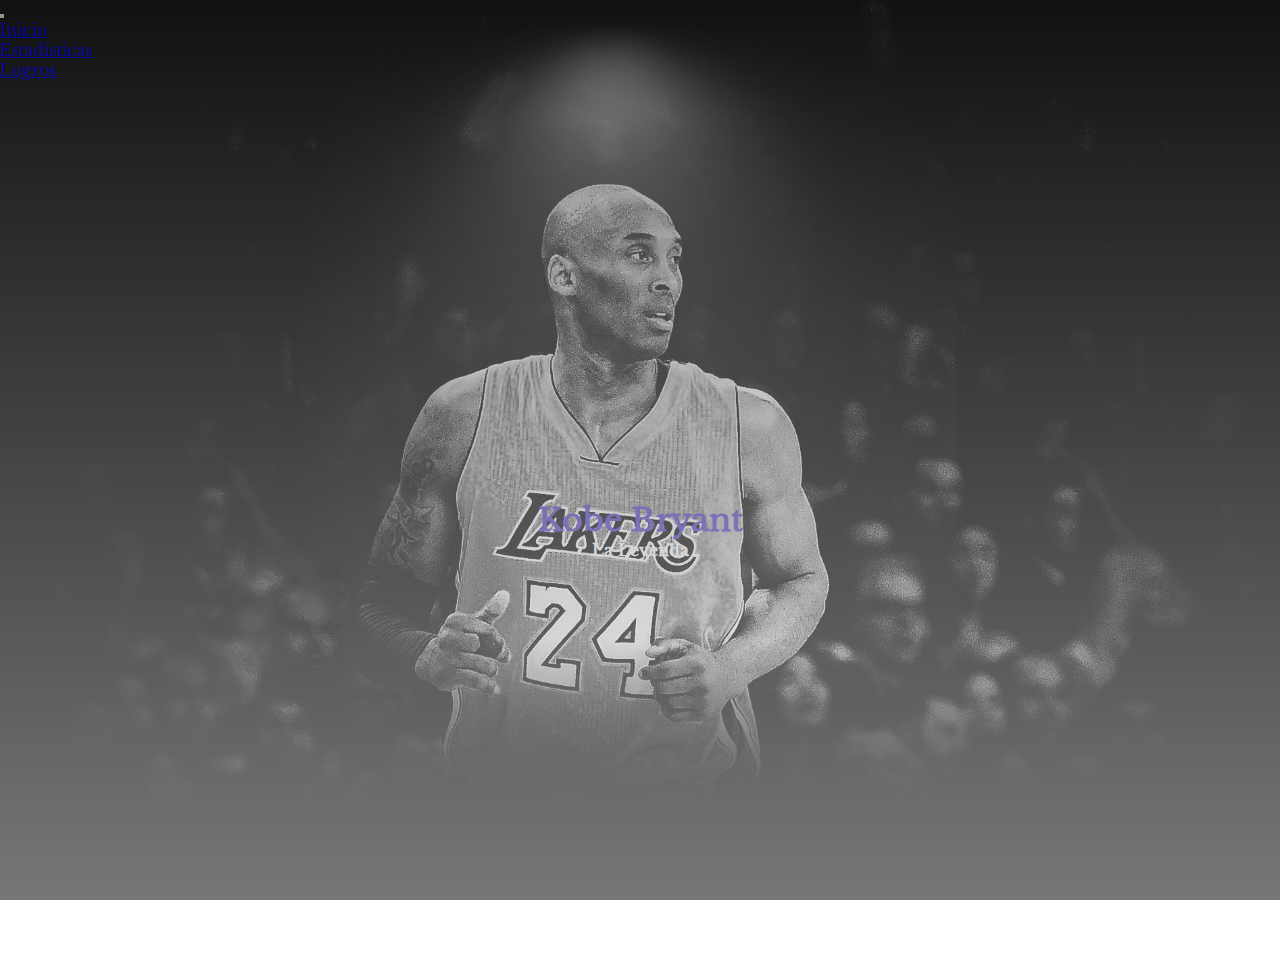
<file: index.html>
<!DOCTYPE html>
<html lang="en">
<head>
    
    <meta charset="UTF-8">
    <meta http-equiv="X-UA-Compatible" content="IE=edge">
    <meta name="viewport" content="width=device-width, initial-scale=1.0">
    <!-- META TAGS-->
    <meta name="description" content="Kobe Bryant, uno de los mejores jugadores de la historia del basquet, con sus estadisticas, logros y sus mejores jugadas">
    <meta name="keywords" content="Kobe Bryant, estadisticas, logros, mejores jugadas, anillos ganados, MVP, All Star, familia, mejores compañeros, accidente aéreo">

    <!-- OPEN GRAPH-->
    <meta property="og:title" content="Kobre Bryant | La leyenda que sorprendió al mundo entero">
    <meta property="og:description" content="Kobe Bryant, uno de los mejores jugadores de la historia del basquet, con sus estadisticas, logros y sus mejores jugadas">
    <!-- NO SE SI ESTA BIEN ESTE META
    <meta property="og:image" content="https://../imagenes2/fondo2.png"
    -->
    <meta property="og:site_name" content="Kobe Bryant">

    <!--ENLACE CSS -->
    <link rel="stylesheet" href="css/style.css">
    
    
    <!-- BOOTSRAP -->
    <link href="https://cdn.jsdelivr.net/npm/bootstrap@5.1.2/dist/css/bootstrap.min.css" rel="stylesheet" integrity="sha384-uWxY/CJNBR+1zjPWmfnSnVxwRheevXITnMqoEIeG1LJrdI0GlVs/9cVSyPYXdcSF" crossorigin="anonymous">  
    <title>Kobre Bryant | La leyenda que sorprendió al mundo entero</title>
</head>
<body class="fondo-inicio">

    <header>
    <!-- ZONA NAVEGABLE CON BOOTSTRAP -->
    <nav class="navbar navbar-expand-lg navbar-light bg-light estilo-nav">
      <div class="container-fluid">
        <button class="navbar-toggler" type="button" data-bs-toggle="collapse" data-bs-target="#navbarNav" aria-controls="navbarNav" aria-expanded="false" aria-label="Toggle navigation">
          <span class="navbar-toggler-icon"></span>
        </button>
        <div class="collapse navbar-collapse justify-content-center" id="navbarNav">
          <ul class="navbar-nav">
            <li class="nav-item">
              <a class="nav-link" aria-current="page" href="index.html">Inicio</a>
            </li>
            <li class="nav-item">
              <a class="nav-link" href="estadisticas.html">Estadisticas</a>
            </li>
            <li class="nav-item">
              <a class="nav-link" href="logros.html">Logros</a>
            </li>
          </ul>
        </div>
      </div>
    </nav>
    </header>

    <section>
        <div class="titulo">
            <div class="titulo-1">
                <h1><strong>Kobe Bryant</strong></h1>
                <p class="subtitulo"><strong>La Leyenda</strong></p>   
        </div>
      </div>      
    </section>




    <script src="https://cdn.jsdelivr.net/npm/@popperjs/core@2.10.2/dist/umd/popper.min.js" integrity="sha384-7+zCNj/IqJ95wo16oMtfsKbZ9ccEh31eOz1HGyDuCQ6wgnyJNSYdrPa03rtR1zdB" crossorigin="anonymous"></script>
    <script src="https://cdn.jsdelivr.net/npm/bootstrap@5.1.2/dist/js/bootstrap.min.js" integrity="sha384-PsUw7Xwds7x08Ew3exXhqzbhuEYmA2xnwc8BuD6SEr+UmEHlX8/MCltYEodzWA4u" crossorigin="anonymous"></script>
    <script src="button.js"></script>
  </body>
</html>
</file>
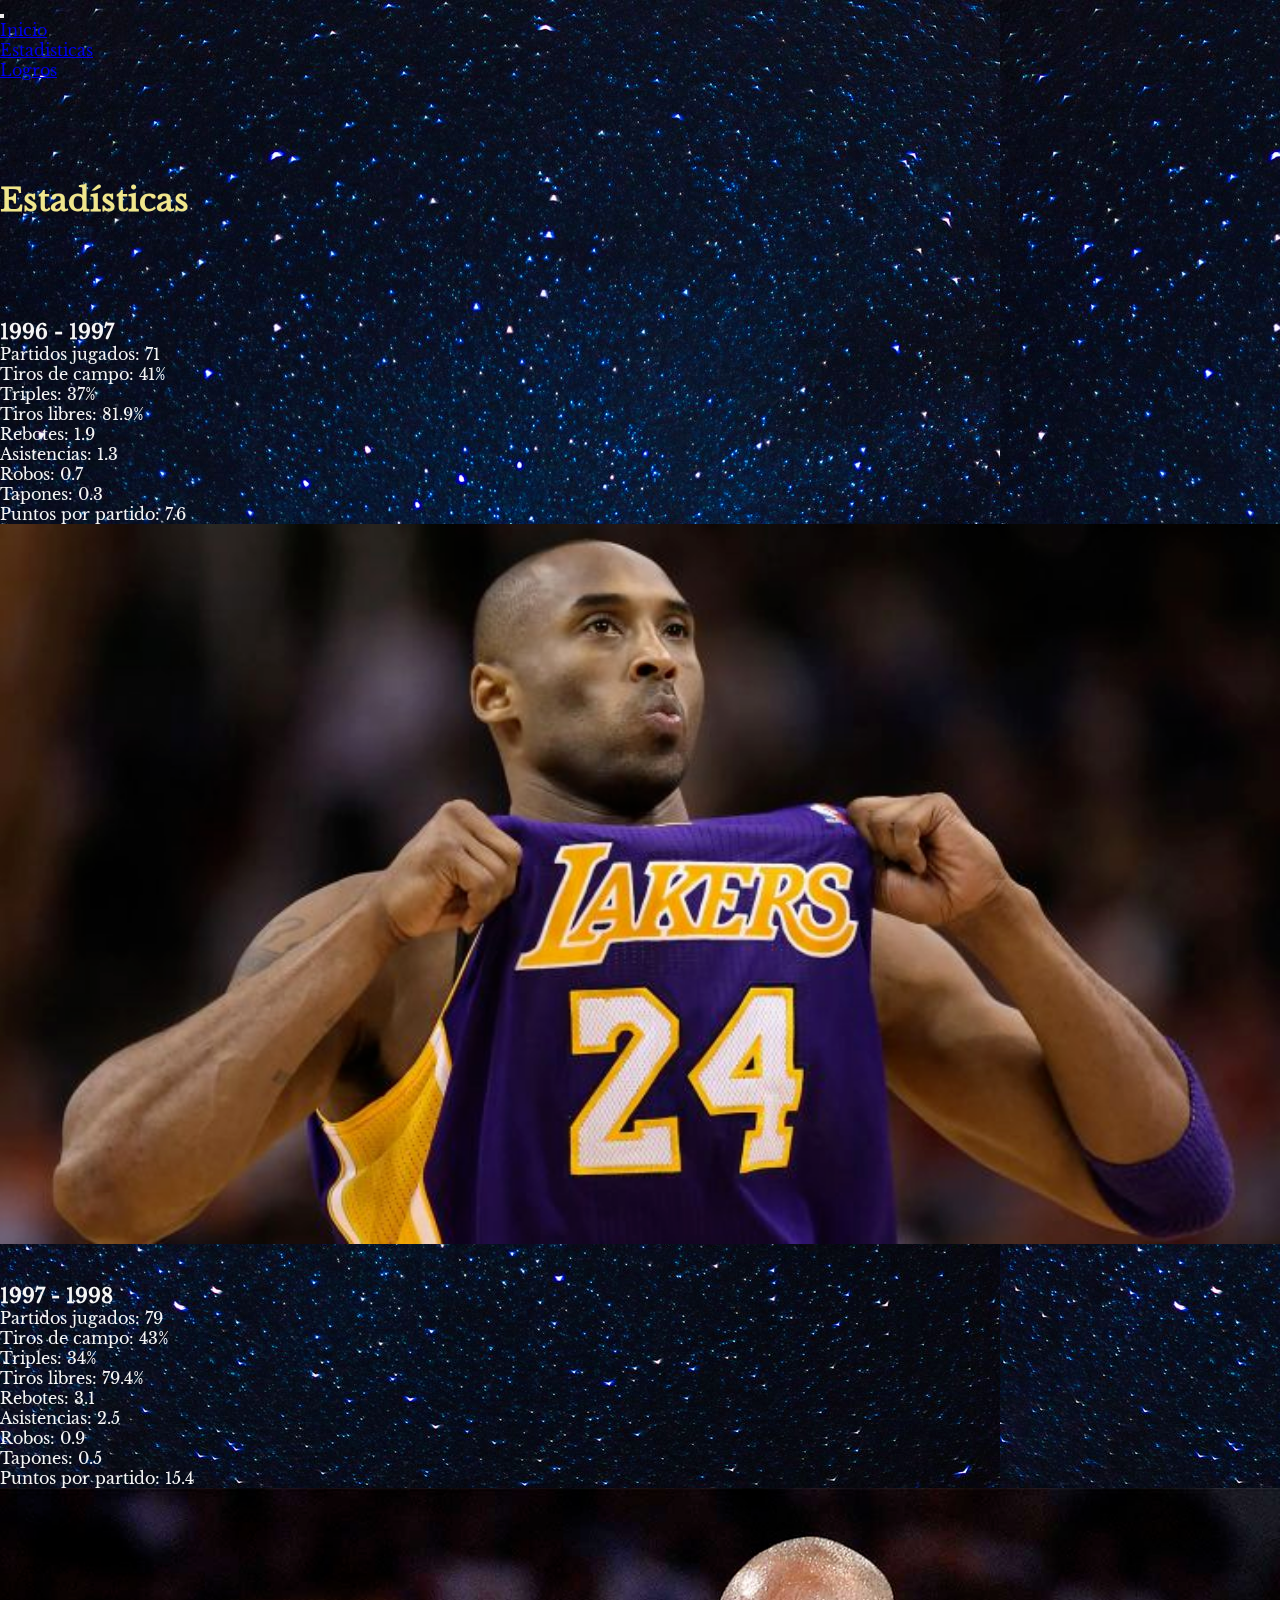
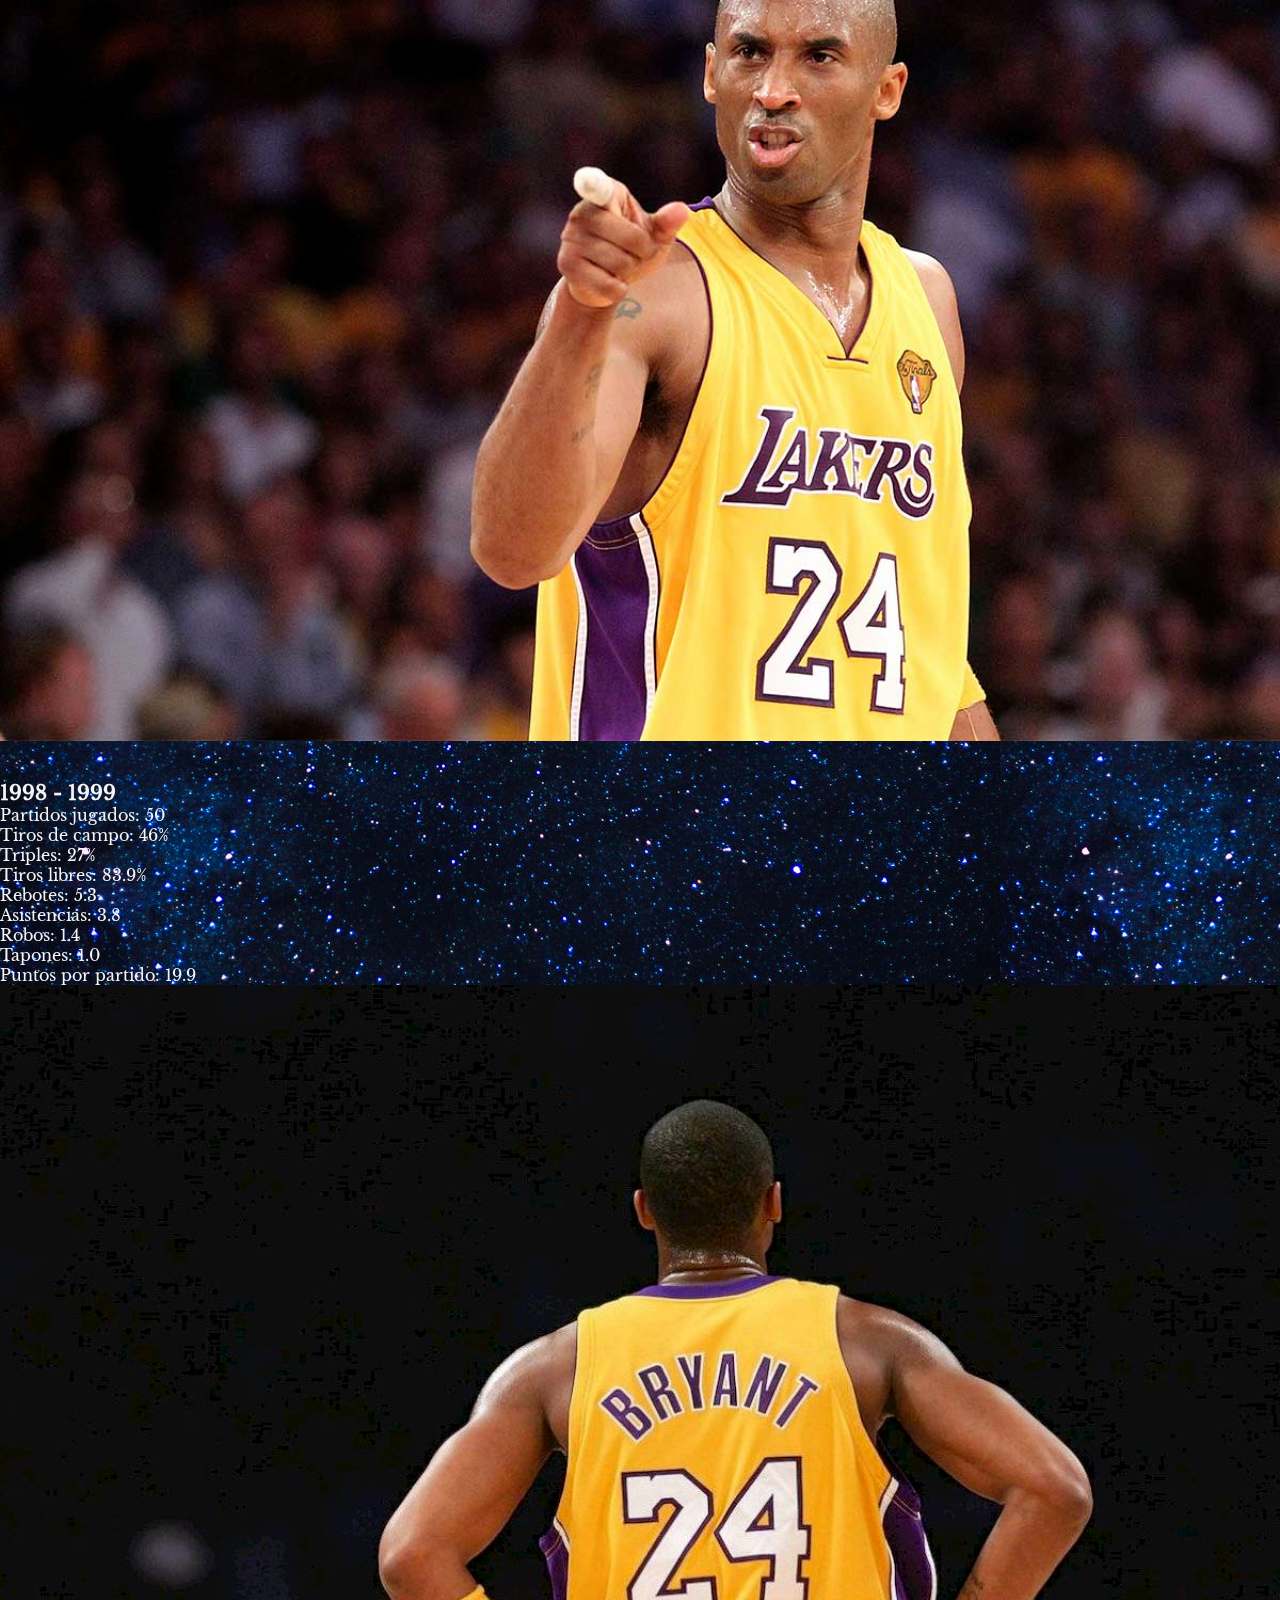
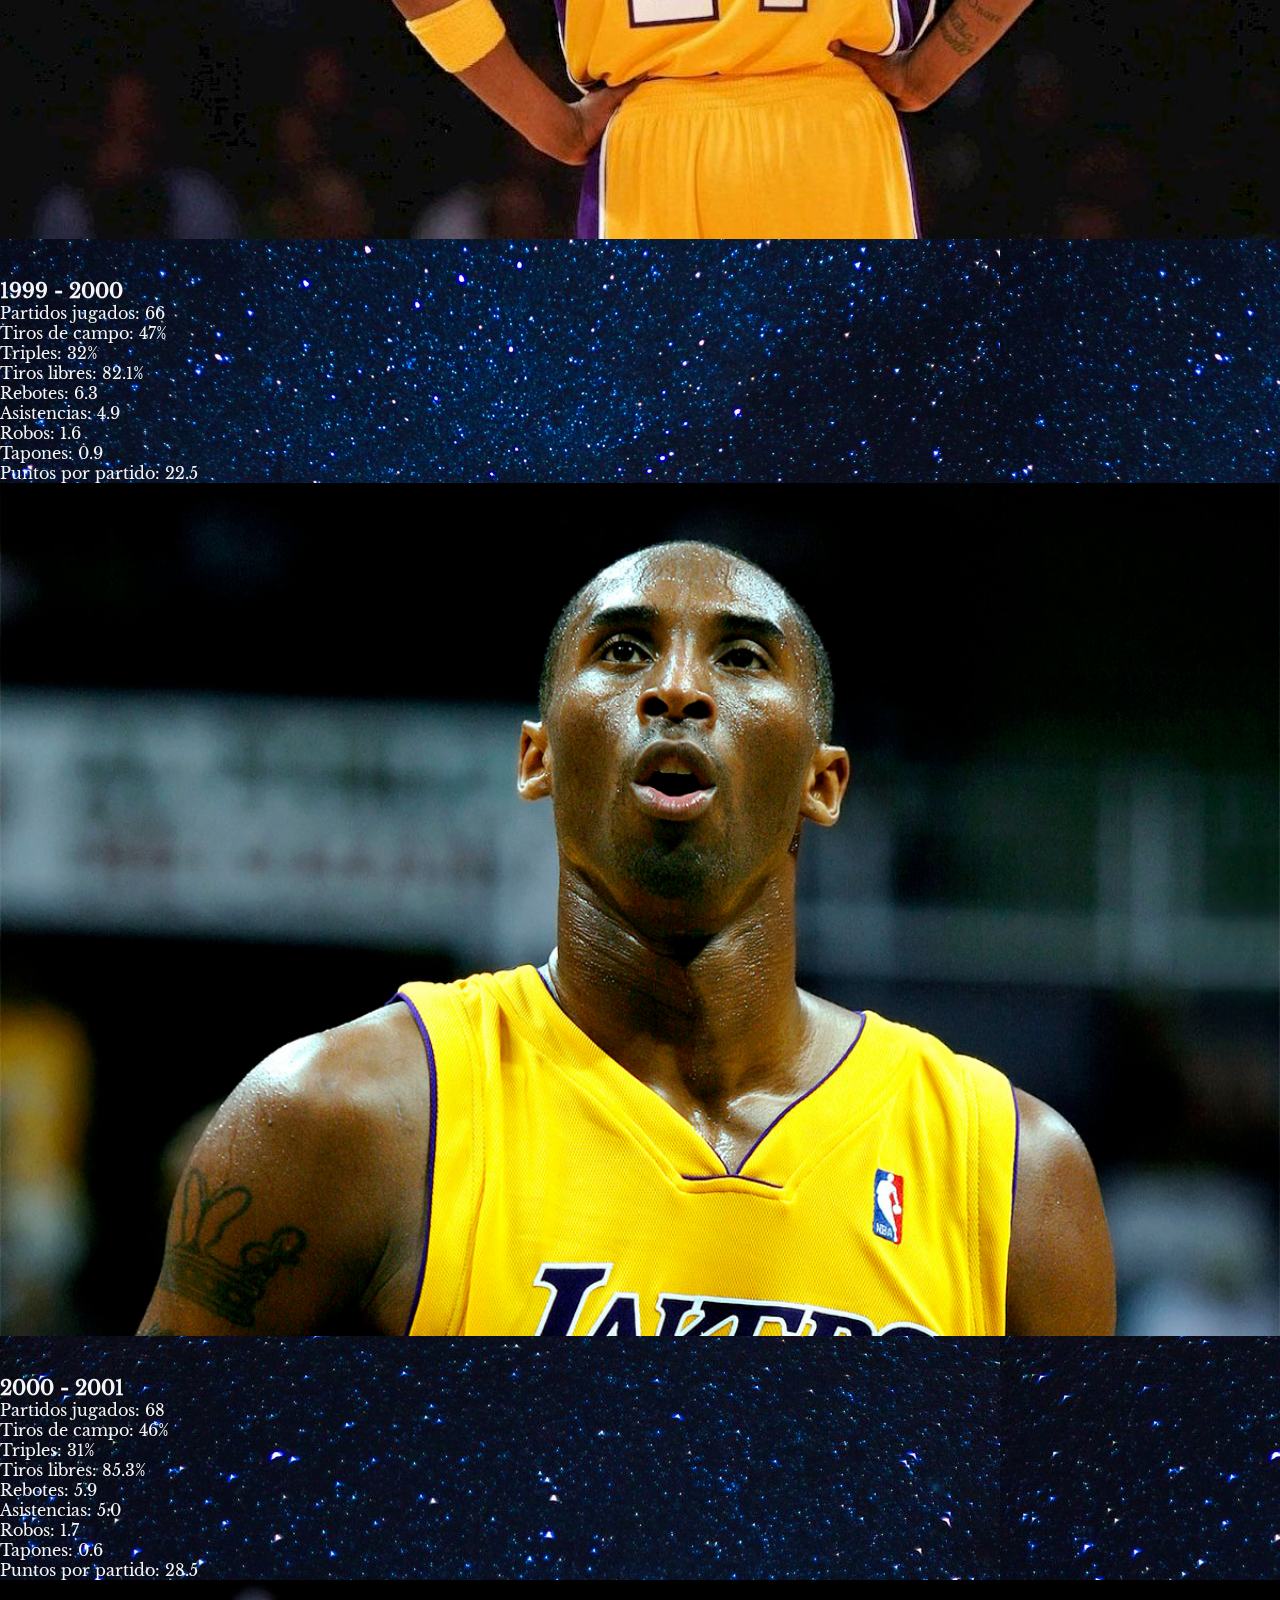
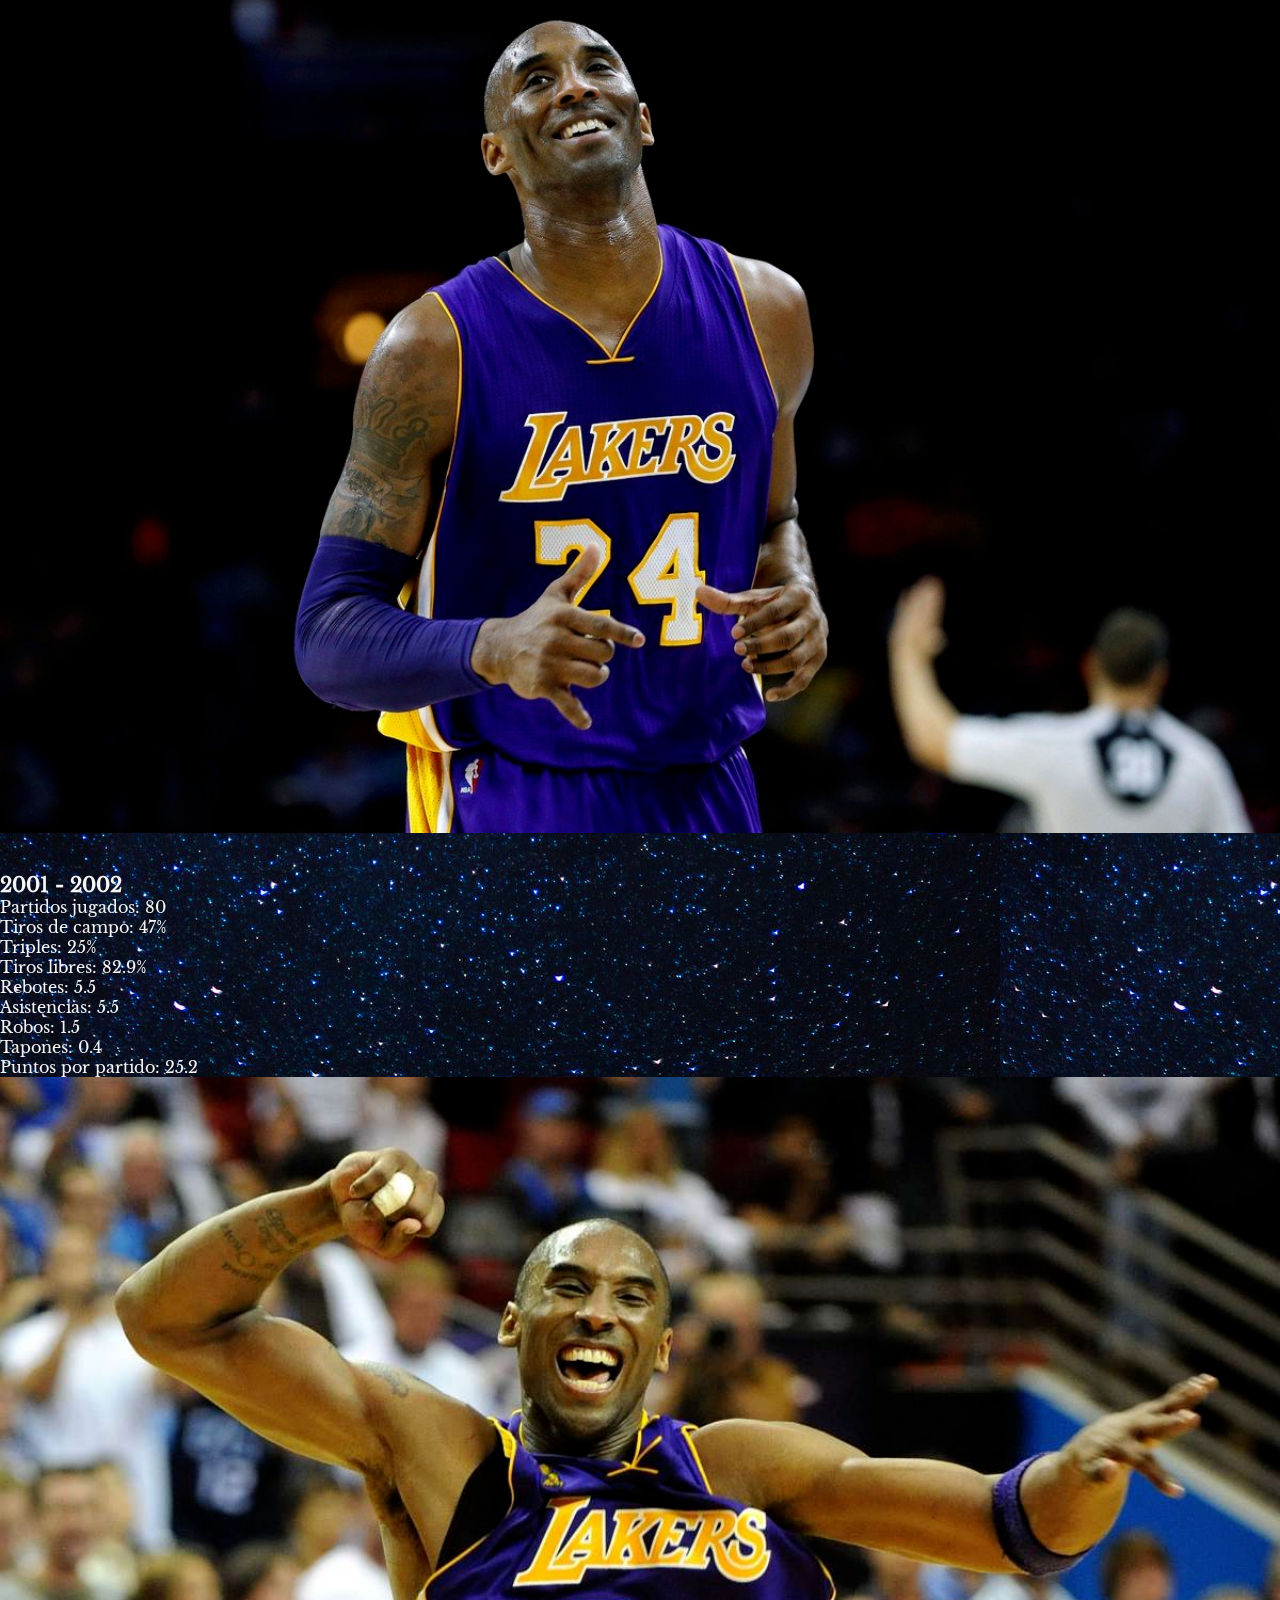
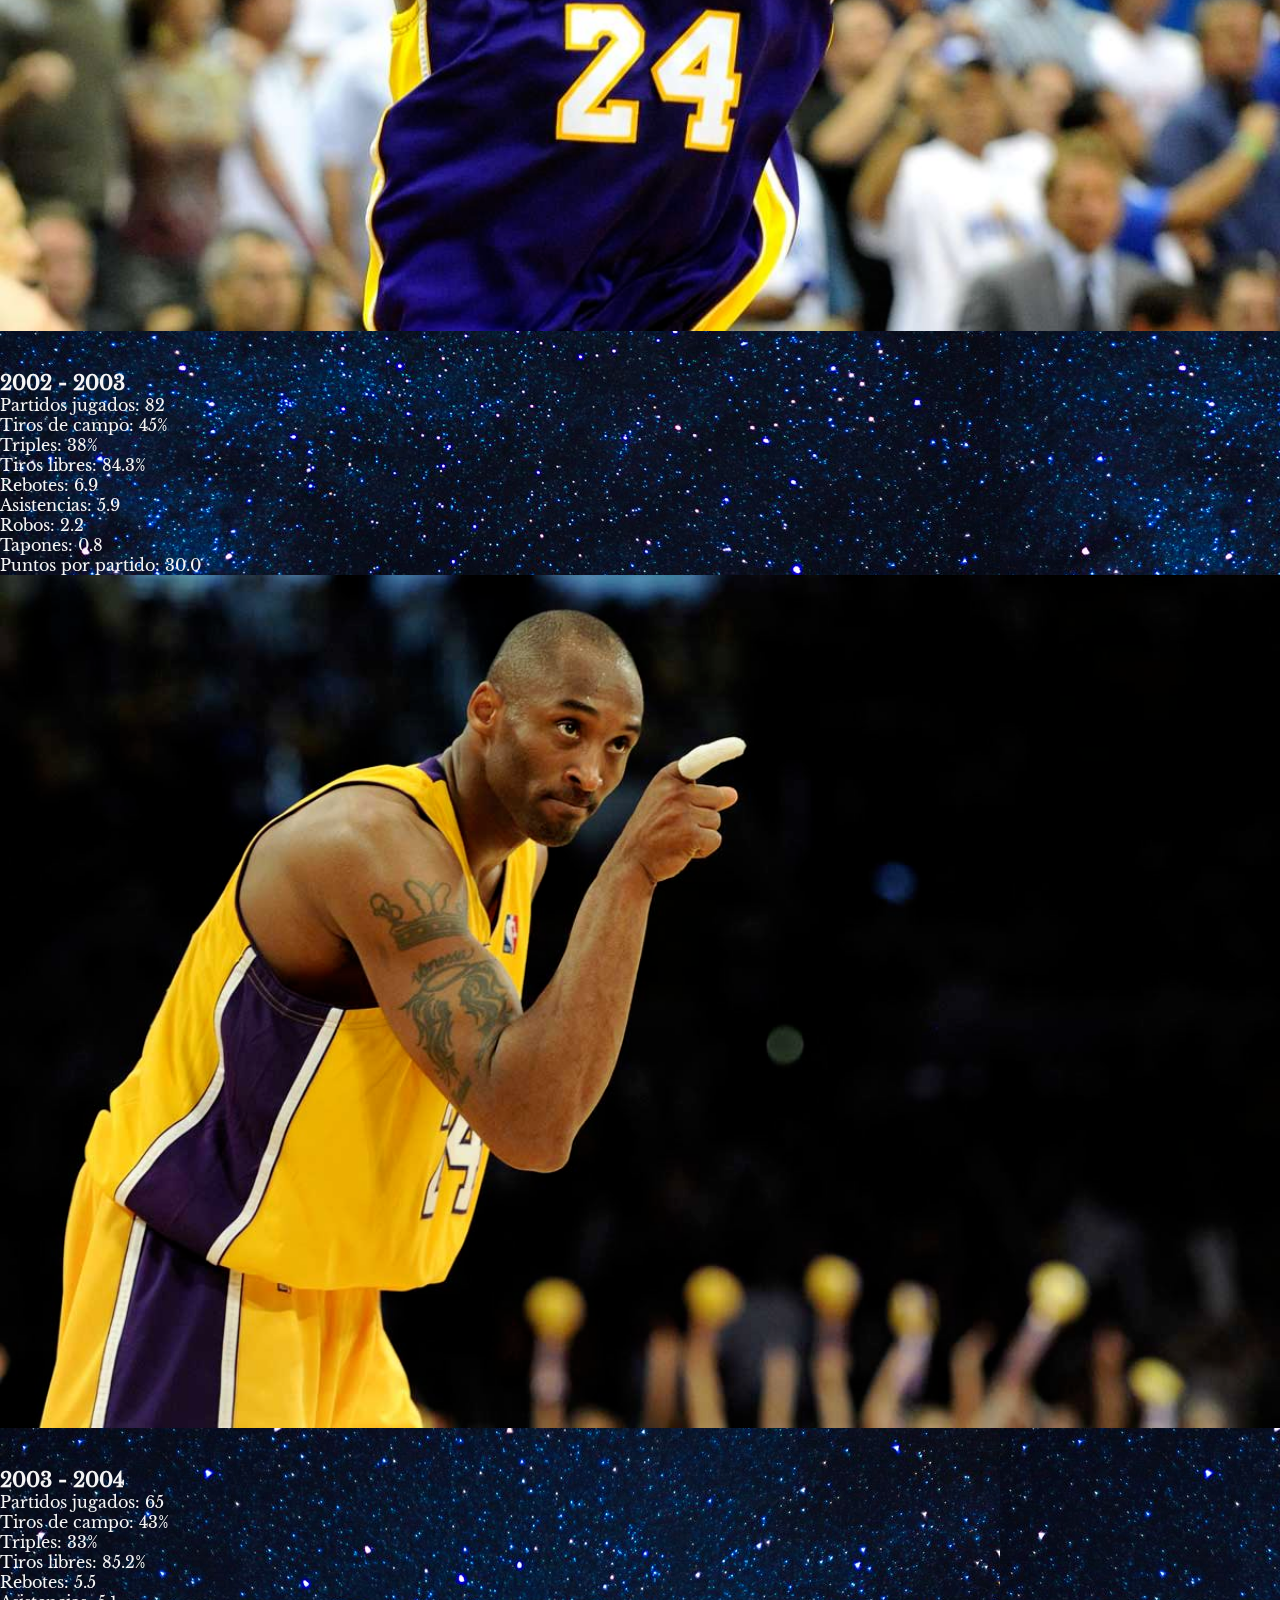
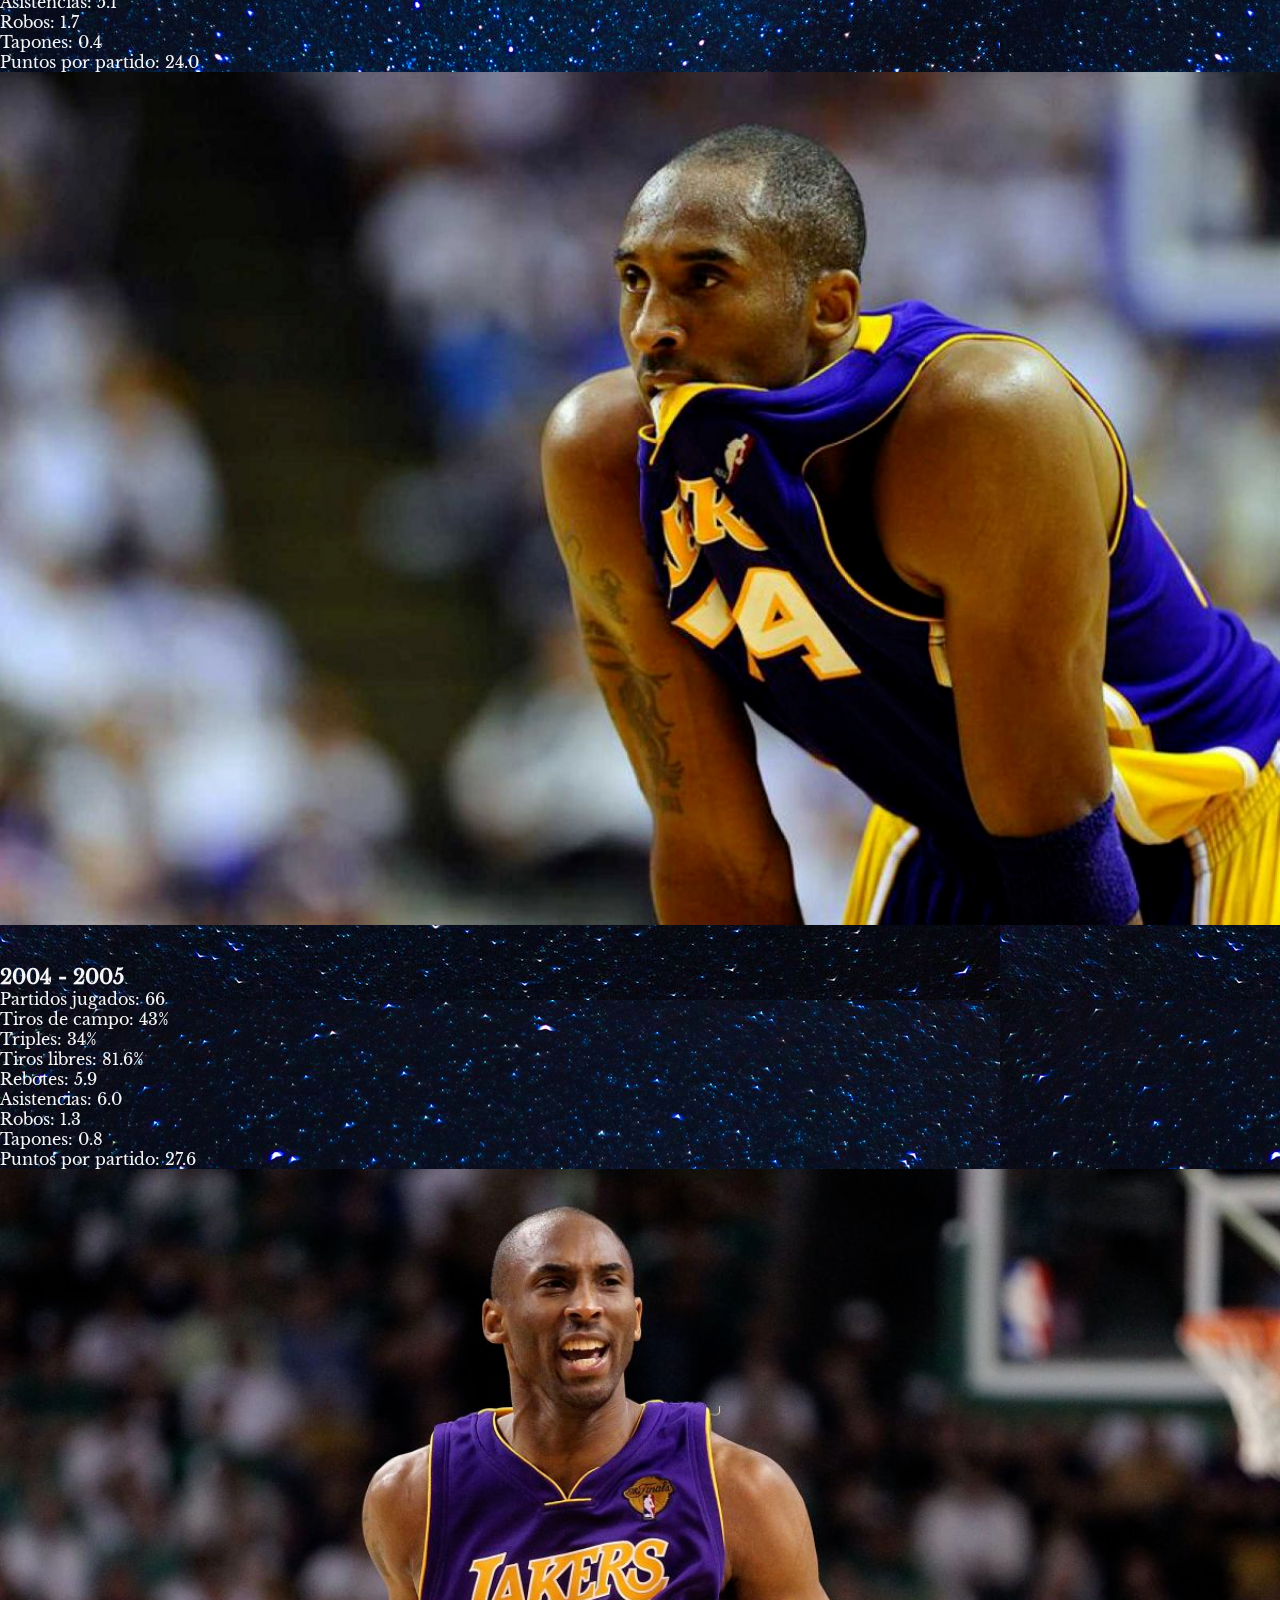
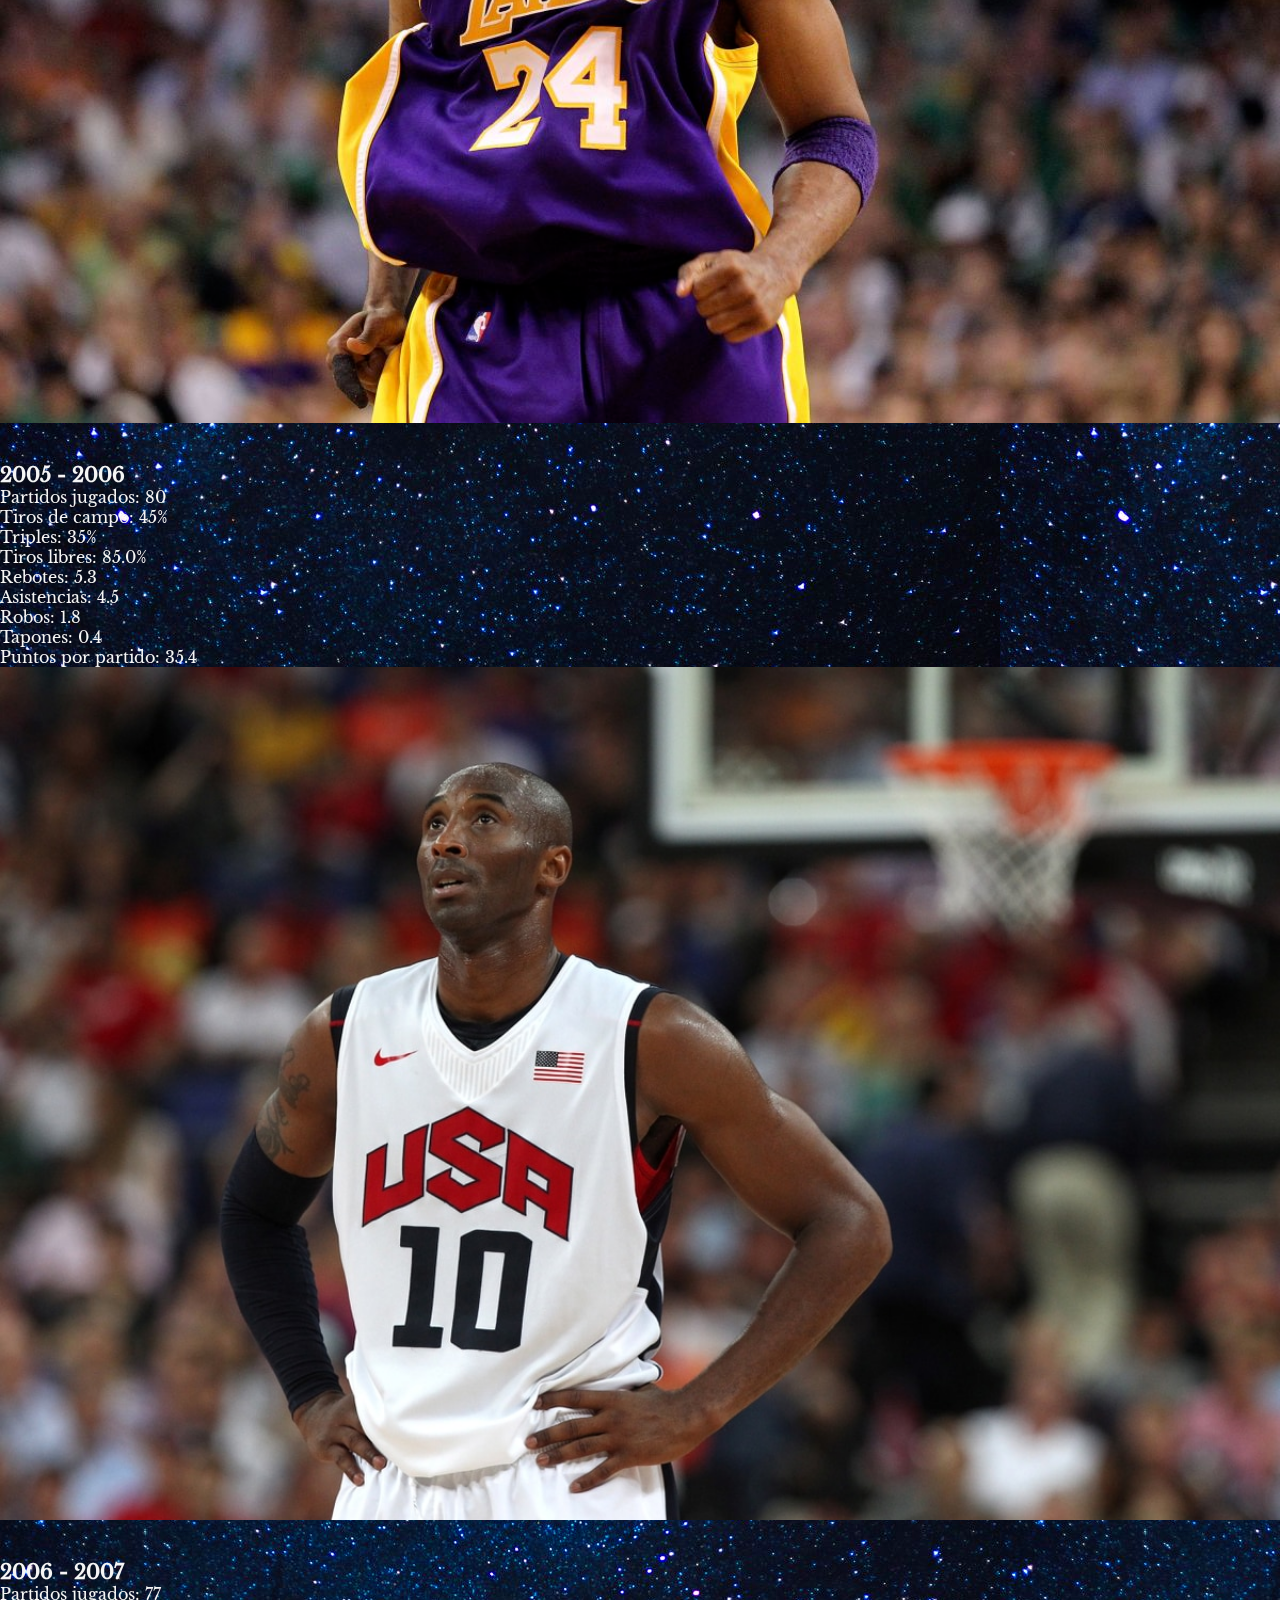
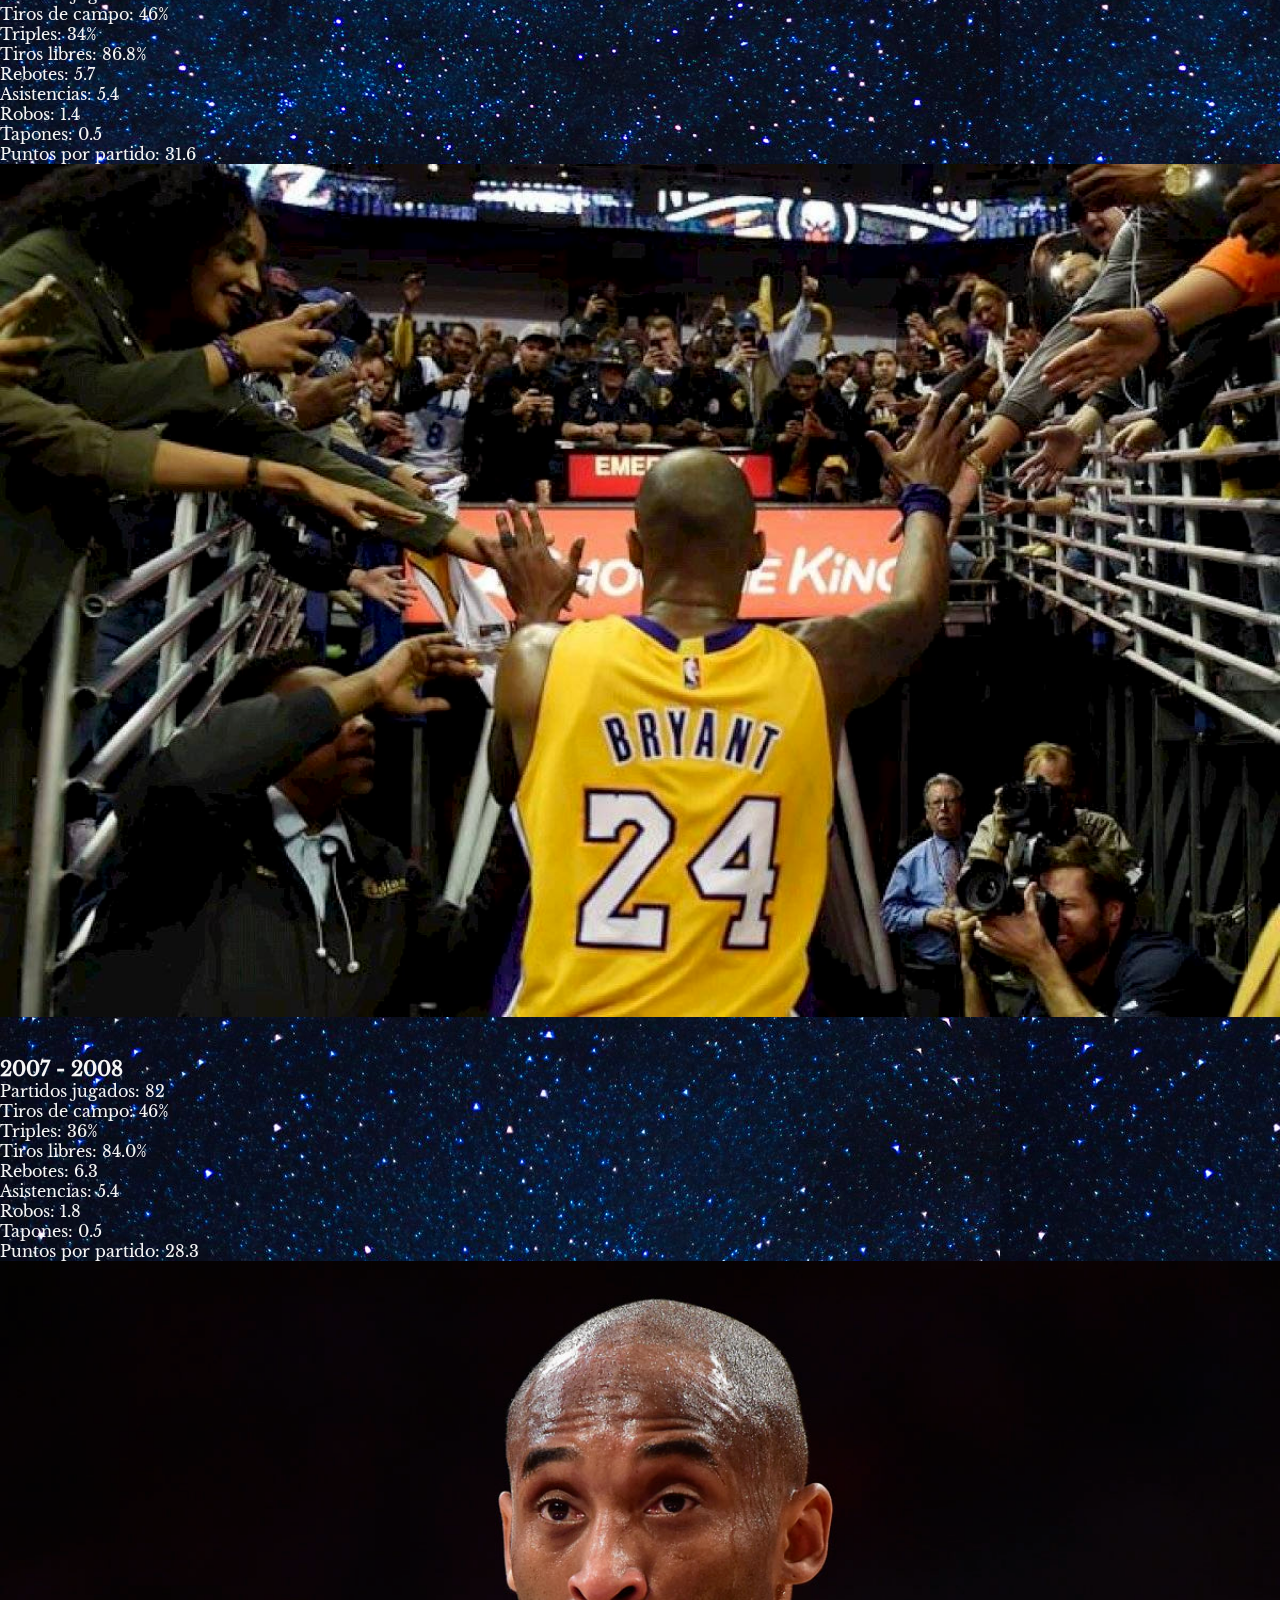
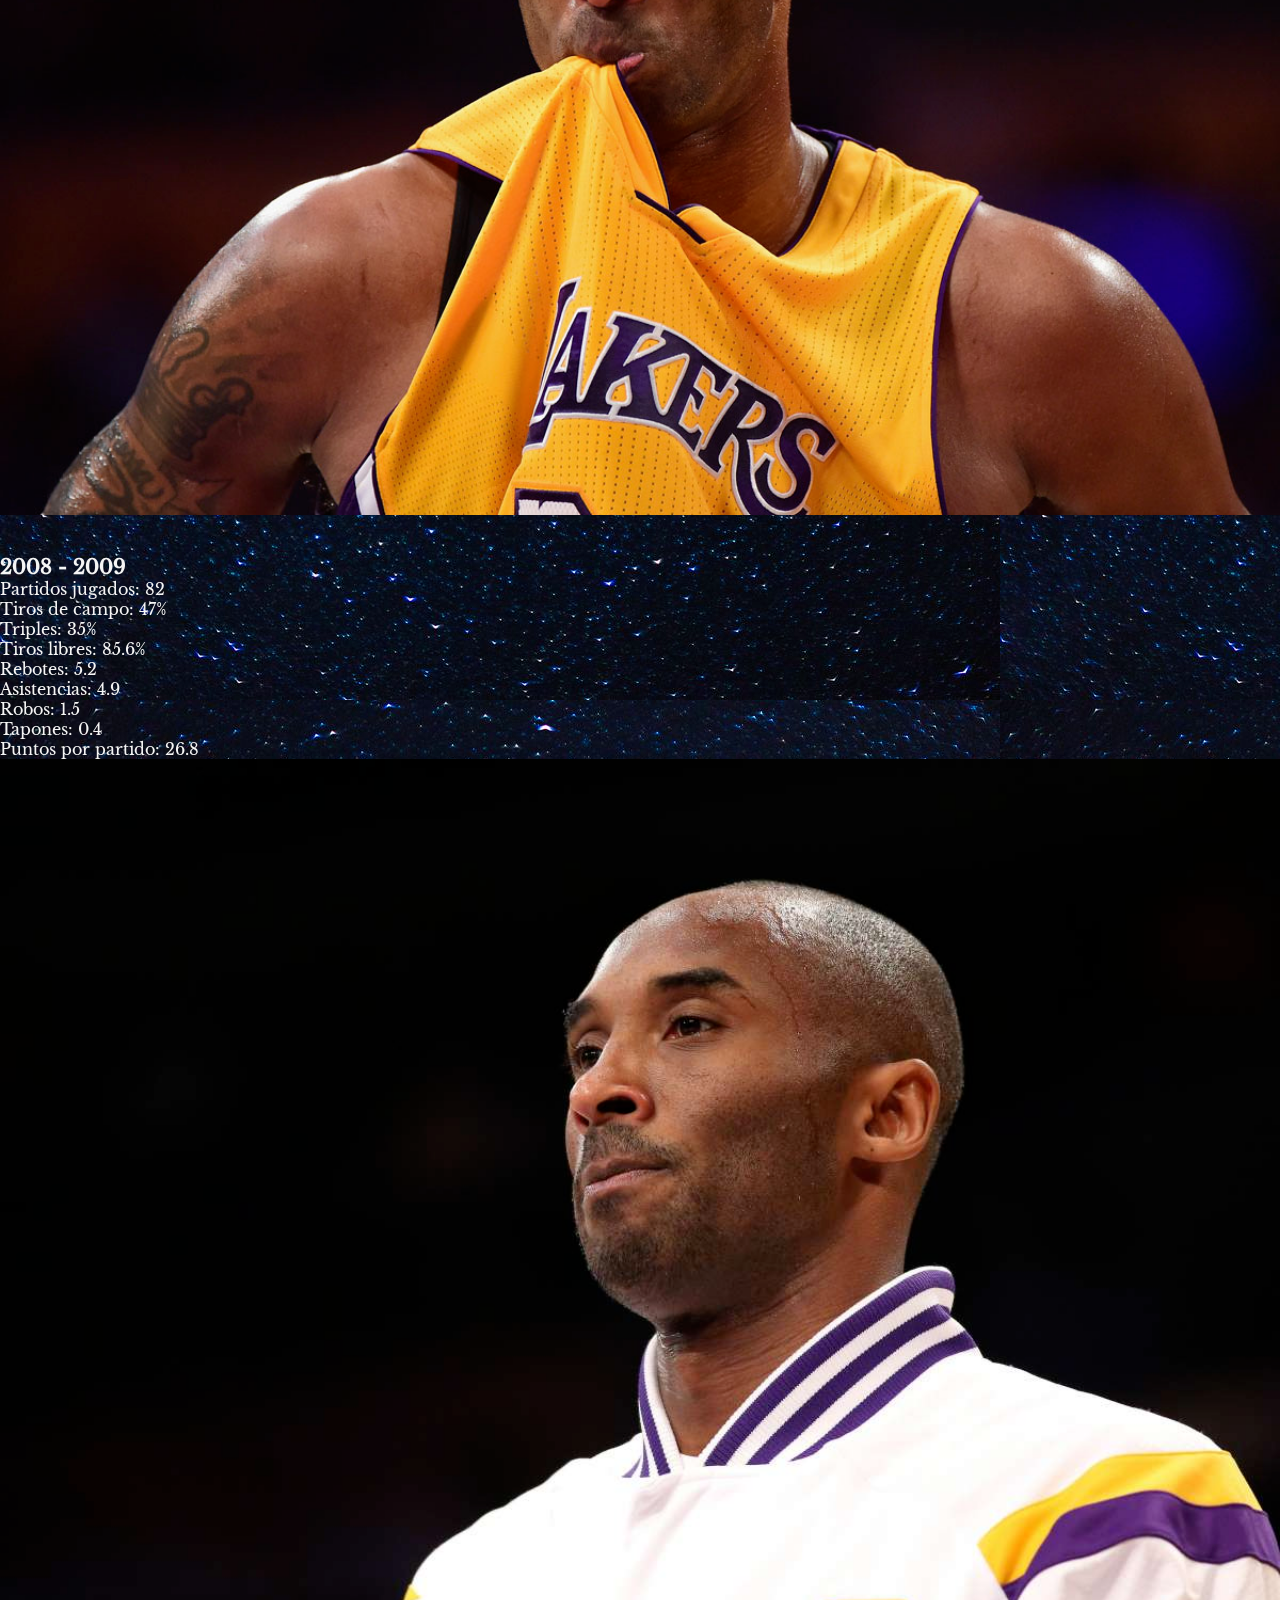
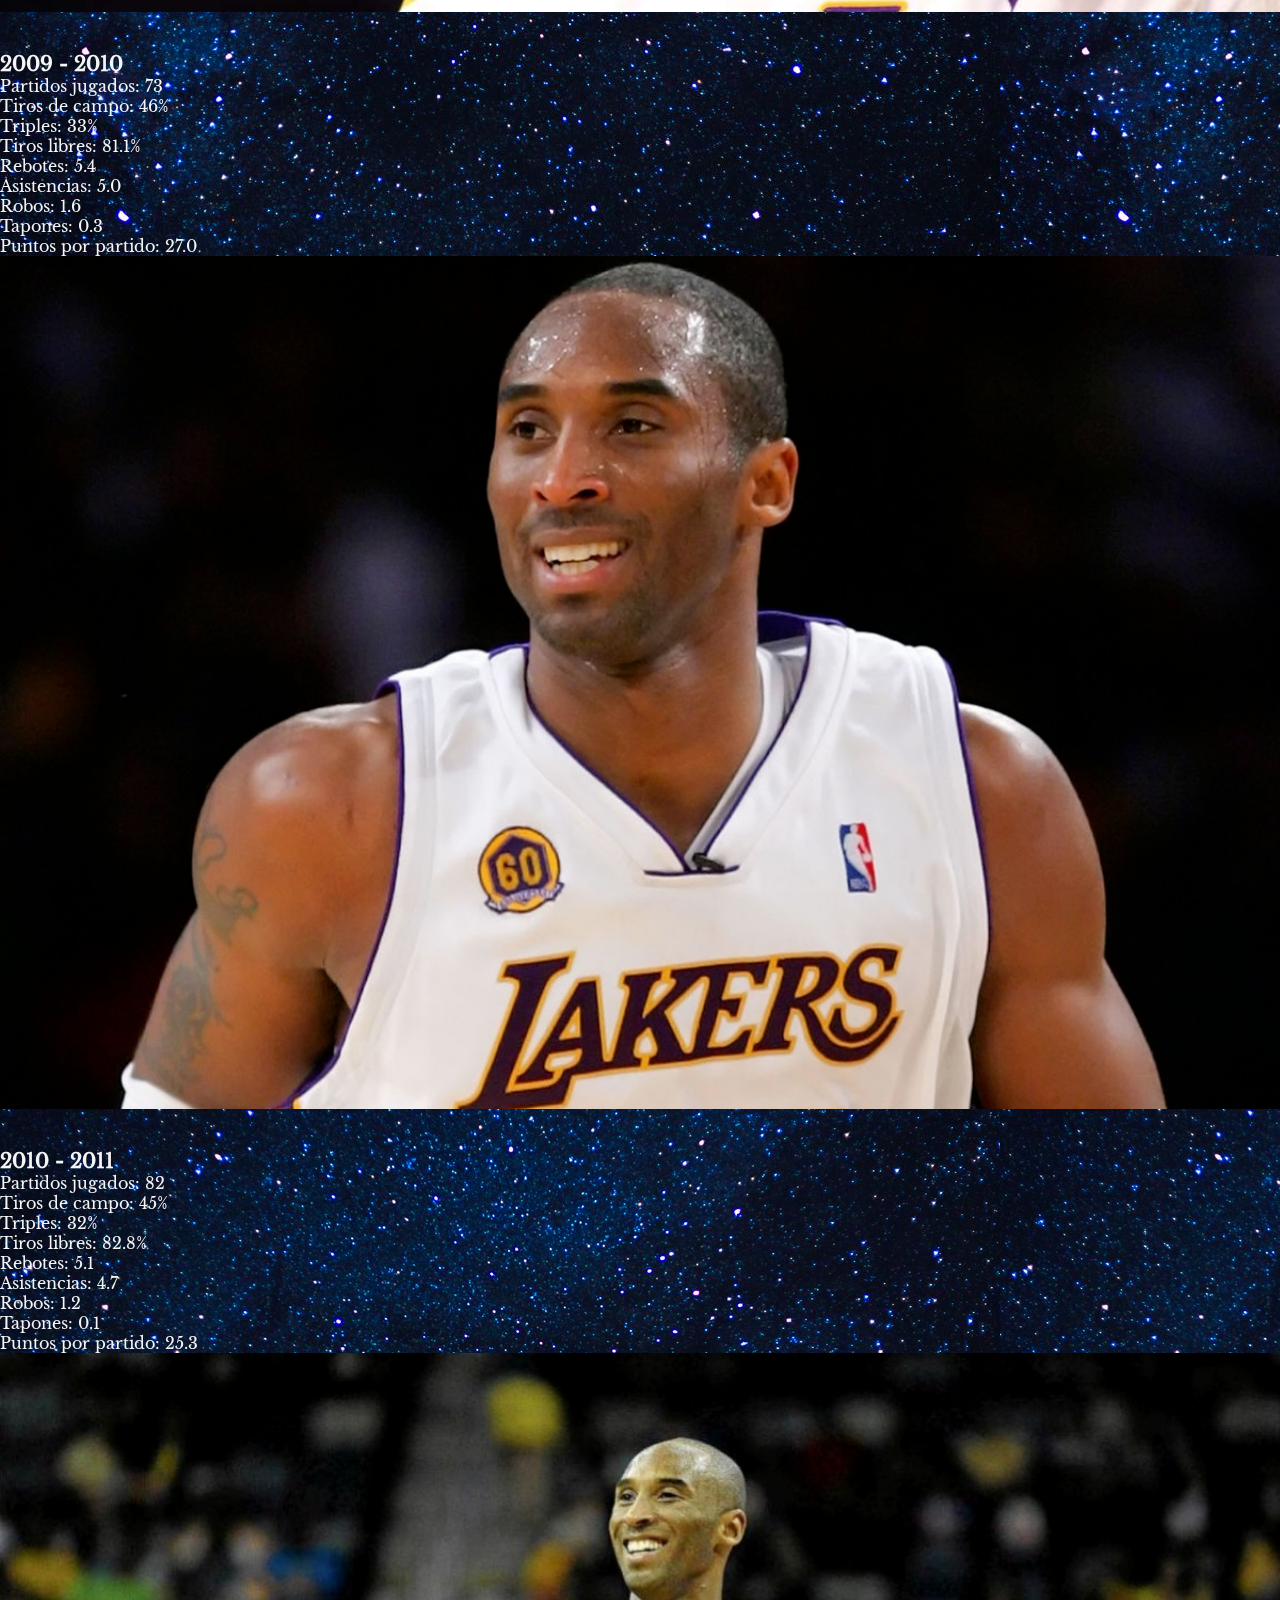
<file: estadisticas.html>
<!DOCTYPE html>
<html lang="en">
<head>
    <meta charset="UTF-8">
    <meta http-equiv="X-UA-Compatible" content="IE=edge">
    <meta name="viewport" content="width=device-width, initial-scale=1.0">
    
    <!--CSS-->
    <link rel="stylesheet" href="css/style.css">

    <!--BOOTSTRAP-->
    <link href="https://cdn.jsdelivr.net/npm/bootstrap@5.1.2/dist/css/bootstrap.min.css" rel="stylesheet" integrity="sha384-uWxY/CJNBR+1zjPWmfnSnVxwRheevXITnMqoEIeG1LJrdI0GlVs/9cVSyPYXdcSF" crossorigin="anonymous">  

    <title>Kobre Bryant | La leyenda - Estadisticas</title>
    
</head>
<body class="fondo-paginas">

  <header>
      <!-- ZONA NAVEGABLE CON BOOTSTRAP -->
      <nav class="navbar navbar-expand-lg navbar-light bg-light estilo-nav">
        <div class="container-fluid">
          <button class="navbar-toggler" type="button" data-bs-toggle="collapse" data-bs-target="#navbarNav" aria-controls="navbarNav" aria-expanded="false" aria-label="Toggle navigation">
            <span class="navbar-toggler-icon"></span>
          </button>
          <div class="collapse navbar-collapse justify-content-center" id="navbarNav">
            <ul class="navbar-nav">
              <li class="nav-item">
                <a class="nav-link" aria-current="page" href="index.html">Inicio</a>
              </li>
              <li class="nav-item">
                <a class="nav-link" href="estadisticas.html">Estadisticas</a>
              </li>
              <li class="nav-item">
                <a class="nav-link" href="logros.html">Logros</a>
              </li>
            </ul>
          </div>
        </div>
      </nav>
      </header>
        
    <section class="container">
        <h1 class="text-center display-1 mt-5 estilo-titulos">Estadísticas</h1>

        <div class="row">
            <div class="col-sm">
                <h2 class="estilo-subtitulos">1996 - 1997</h2>
                <p class="estilo-parrafo">Partidos jugados: 71</p>
                <p class="estilo-parrafo">Tiros de campo: 41%</p>
                <p class="estilo-parrafo">Triples: 37%</p>
                <p class="estilo-parrafo">Tiros libres: 81.9%</p>
                <p class="estilo-parrafo">Rebotes: 1.9</p>
                <p class="estilo-parrafo">Asistencias: 1.3</p>
                <p class="estilo-parrafo">Robos: 0.7</p>
                <p class="estilo-parrafo">Tapones: 0.3</p>
                <p class="estilo-parrafo">Puntos por partido: 7.6</p>
            </div>
            <div class="col-sm">
                <img src="./imagenes2/kobe1.png" class="img-estadisticas" alt="Kobe agarrando su remera" loading="lazy">
            </div>
        </div>
        <br>
        <br>
       <div class="row">
         <div class="col-sm">
           <h2 class="estilo-subtitulos">1997 - 1998</h2>
           <p class="estilo-parrafo">Partidos jugados: 79</p>
           <p class="estilo-parrafo">Tiros de campo: 43%</p>
           <p class="estilo-parrafo">Triples: 34%</p>
           <p class="estilo-parrafo">Tiros libres: 79.4%</p>
           <p class="estilo-parrafo">Rebotes: 3.1</p>
           <p class="estilo-parrafo">Asistencias: 2.5</p>
           <p class="estilo-parrafo">Robos: 0.9</p>
           <p class="estilo-parrafo">Tapones: 0.5</p>
           <p class="estilo-parrafo">Puntos por partido: 15.4</p>
         </div>
        <div class="col-sm">
            <img src="./imagenes2/kob2.png" class="img-estadisticas" alt="Kobe señalando"  loading="lazy">
        </div>
       </div> 
       
       <br>
       <br>

       <div class="row">
        <div class="col-sm">
          <h2 class="estilo-subtitulos">1998 - 1999</h2>
          <p class="estilo-parrafo">Partidos jugados: 50</p>
          <p class="estilo-parrafo">Tiros de campo: 46%</p>
          <p class="estilo-parrafo">Triples: 27%</p>
          <p class="estilo-parrafo">Tiros libres: 83.9%</p>
          <p class="estilo-parrafo">Rebotes: 5.3</p>
          <p class="estilo-parrafo">Asistencias: 3.8</p>
          <p class="estilo-parrafo">Robos: 1.4</p>
          <p class="estilo-parrafo">Tapones: 1.0</p>
          <p class="estilo-parrafo">Puntos por partido: 19.9</p>
        </div>
       <div class="col-sm">
         <img src="./imagenes2/kobe3.png" class="img-estadisticas" alt="Kobe dado vuelta"  loading="lazy">
       </div>
      </div> 

      <br>
      <br>

      <div class="row">
        <div class="col-sm">
          <h2 class="estilo-subtitulos">1999 - 2000</h2>
          <p class="estilo-parrafo">Partidos jugados: 66</p>
          <p class="estilo-parrafo">Tiros de campo: 47%</p>
          <p class="estilo-parrafo">Triples: 32%</p>
          <p class="estilo-parrafo">Tiros libres: 82.1%</p>
          <p class="estilo-parrafo">Rebotes: 6.3</p>
          <p class="estilo-parrafo">Asistencias: 4.9</p>
          <p class="estilo-parrafo">Robos: 1.6</p>
          <p class="estilo-parrafo">Tapones: 0.9</p>
          <p class="estilo-parrafo">Puntos por partido: 22.5</p>
        </div>
       <div class="col-sm">
         <img src="./imagenes2/kobe4.png" class="img-estadisticas" alt="Kobe focused"  loading="lazy">
       </div>
      </div> 

      <br>
      <br>

      <div class="row">
        <div class="col-sm">
          <h2 class="estilo-subtitulos">2000 - 2001</h2>
          <p class="estilo-parrafo">Partidos jugados: 68</p>
          <p class="estilo-parrafo">Tiros de campo: 46%</p>
          <p class="estilo-parrafo">Triples: 31%</p>
          <p class="estilo-parrafo">Tiros libres: 85.3%</p>
          <p class="estilo-parrafo">Rebotes: 5.9</p>
          <p class="estilo-parrafo">Asistencias: 5.0</p>
          <p class="estilo-parrafo">Robos: 1.7</p>
          <p class="estilo-parrafo">Tapones: 0.6</p>
          <p class="estilo-parrafo">Puntos por partido: 28.5</p>
        </div>
       <div class="col-sm">
         <img src="./imagenes2/kobe5.png" class="img-estadisticas" alt="Kobe riendo" loading="lazy">
       </div>
      </div> 

      <br>
      <br>
      
      <div class="row">
        <div class="col-sm">
          <h2 class="estilo-subtitulos">2001 - 2002</h2>
          <p class="estilo-parrafo">Partidos jugados: 80</p>
          <p class="estilo-parrafo">Tiros de campo: 47%</p>
          <p class="estilo-parrafo">Triples: 25%</p>
          <p class="estilo-parrafo">Tiros libres: 82.9%</p>
          <p class="estilo-parrafo">Rebotes: 5.5</p>
          <p class="estilo-parrafo">Asistencias: 5.5</p>
          <p class="estilo-parrafo">Robos: 1.5</p>
          <p class="estilo-parrafo">Tapones: 0.4</p>
          <p class="estilo-parrafo">Puntos por partido: 25.2</p>
        </div>
       <div class="col-sm">
         <img src="./imagenes2/kobe6.png" class="img-estadisticas" alt="Kobe festejando" loading="lazy">
       </div>
      </div> 
      
      <br>
      <br>

      <div class="row">
        <div class="col-sm">
          <h2 class="estilo-subtitulos">2002 - 2003</h2>
          <p class="estilo-parrafo">Partidos jugados: 82</p>
          <p class="estilo-parrafo">Tiros de campo: 45%</p>
          <p class="estilo-parrafo">Triples: 38%</p>
          <p class="estilo-parrafo">Tiros libres: 84.3%</p>
          <p class="estilo-parrafo">Rebotes: 6.9</p>
          <p class="estilo-parrafo">Asistencias: 5.9</p>
          <p class="estilo-parrafo">Robos: 2.2</p>
          <p class="estilo-parrafo">Tapones: 0.8</p>
          <p class="estilo-parrafo">Puntos por partido: 30.0</p>
        </div>
       <div class="col-sm">
         <img src="./imagenes2/kobe7.png" class="img-estadisticas" alt="Kobe señalando con el dedo roto" loading="lazy">
       </div>
      </div> 
      
      <br>
      <br>

      <div class="row">
        <div class="col-sm">
          <h2 class="estilo-subtitulos">2003 - 2004</h2>
          <p class="estilo-parrafo">Partidos jugados: 65</p>
          <p class="estilo-parrafo">Tiros de campo: 43%</p>
          <p class="estilo-parrafo">Triples: 33%</p>
          <p class="estilo-parrafo">Tiros libres: 85.2%</p>
          <p class="estilo-parrafo">Rebotes: 5.5</p>
          <p class="estilo-parrafo">Asistencias: 5.1</p>
          <p class="estilo-parrafo">Robos: 1.7</p>
          <p class="estilo-parrafo">Tapones: 0.4</p>
          <p class="estilo-parrafo">Puntos por partido: 24.0</p>
        </div>
       <div class="col-sm">
         <img src="./imagenes2/kobe8.png" class="img-estadisticas" alt="Kobe agarrando su remera con la boca" loading="lazy">
       </div>
      </div> 
      
      <br>
      <br>

      <div class="row">
        <div class="col-sm">
          <h2 class="estilo-subtitulos">2004 - 2005</h2>
          <p class="estilo-parrafo">Partidos jugados: 66</p>
          <p class="estilo-parrafo">Tiros de campo: 43%</p>
          <p class="estilo-parrafo">Triples: 34%</p>
          <p class="estilo-parrafo">Tiros libres: 81.6%</p>
          <p class="estilo-parrafo">Rebotes: 5.9</p>
          <p class="estilo-parrafo">Asistencias: 6.0</p>
          <p class="estilo-parrafo">Robos: 1.3</p>
          <p class="estilo-parrafo">Tapones: 0.8</p>
          <p class="estilo-parrafo">Puntos por partido: 27.6</p>
        </div>
       <div class="col-sm">
         <img src="./imagenes2/kobe9.png" class="img-estadisticas" alt="Kobe enojado" loading="lazy">
       </div>
      </div> 
      
      <br>
      <br>

      <div class="row">
        <div class="col-sm">
          <h2 class="estilo-subtitulos">2005 - 2006</h2>
          <p class="estilo-parrafo">Partidos jugados: 80</p>
          <p class="estilo-parrafo">Tiros de campo: 45%</p>
          <p class="estilo-parrafo">Triples: 35%</p>
          <p class="estilo-parrafo">Tiros libres: 85.0%</p>
          <p class="estilo-parrafo">Rebotes: 5.3</p>
          <p class="estilo-parrafo">Asistencias: 4.5</p>
          <p class="estilo-parrafo">Robos: 1.8</p>
          <p class="estilo-parrafo">Tapones: 0.4</p>
          <p class="estilo-parrafo">Puntos por partido: 35.4</p>
        </div>
       <div class="col-sm">
         <img src="./imagenes2/kobe10.png" class="img-estadisticas" alt="Kobe en su seleccion" loading="lazy">
       </div>
      </div> 
     
      <br>
      <br>

      <div class="row">
        <div class="col-sm">
          <h2 class="estilo-subtitulos">2006 - 2007</h2>
          <p class="estilo-parrafo">Partidos jugados: 77</p>
          <p class="estilo-parrafo">Tiros de campo: 46%</p>
          <p class="estilo-parrafo">Triples: 34%</p>
          <p class="estilo-parrafo">Tiros libres: 86.8%</p>
          <p class="estilo-parrafo">Rebotes: 5.7</p>
          <p class="estilo-parrafo">Asistencias: 5.4</p>
          <p class="estilo-parrafo">Robos: 1.4</p>
          <p class="estilo-parrafo">Tapones: 0.5</p>
          <p class="estilo-parrafo">Puntos por partido: 31.6</p>
        </div>
       <div class="col-sm">
         <img src="./imagenes2/kobe11.png" class="img-estadisticas" alt="Kobe saludando a sus fans" loading="lazy">
       </div>
      </div> 
      
      <br>
      <br>

      <div class="row">
        <div class="col-sm">
          <h2 class="estilo-subtitulos">2007 - 2008</h2>
          <p class="estilo-parrafo">Partidos jugados: 82</p>
          <p class="estilo-parrafo">Tiros de campo: 46%</p>
          <p class="estilo-parrafo">Triples: 36%</p>
          <p class="estilo-parrafo">Tiros libres: 84.0%</p>
          <p class="estilo-parrafo">Rebotes: 6.3</p>
          <p class="estilo-parrafo">Asistencias: 5.4</p>
          <p class="estilo-parrafo">Robos: 1.8</p>
          <p class="estilo-parrafo">Tapones: 0.5</p>
          <p class="estilo-parrafo">Puntos por partido: 28.3</p>
        </div>
       <div class="col-sm">
         <img src="./imagenes2/kobe12.png" class="img-estadisticas" alt="Kobe agarrando su remera con la boca" loading="lazy">
       </div>
      </div> 
      
      <br>
      <br>

      <div class="row">
        <div class="col-sm">
          <h2 class="estilo-subtitulos">2008 - 2009</h2>
          <p class="estilo-parrafo">Partidos jugados: 82</p>
          <p class="estilo-parrafo">Tiros de campo: 47%</p>
          <p class="estilo-parrafo">Triples: 35%</p>
          <p class="estilo-parrafo">Tiros libres: 85.6%</p>
          <p class="estilo-parrafo">Rebotes: 5.2</p>
          <p class="estilo-parrafo">Asistencias: 4.9</p>
          <p class="estilo-parrafo">Robos: 1.5</p>
          <p class="estilo-parrafo">Tapones: 0.4</p>
          <p class="estilo-parrafo">Puntos por partido: 26.8</p>
        </div>
       <div class="col-sm">
         <img src="./imagenes2/kobe13.png" class="img-estadisticas" alt="Kobe pensando" loading="lazy">
       </div>
      </div> 
      
      <br>
      <br>

      <div class="row">
        <div class="col-sm">
          <h2 class="estilo-subtitulos">2009 - 2010</h2>
          <p class="estilo-parrafo">Partidos jugados: 73</p>
          <p class="estilo-parrafo">Tiros de campo: 46%</p>
          <p class="estilo-parrafo">Triples: 33%</p>
          <p class="estilo-parrafo">Tiros libres: 81.1%</p>
          <p class="estilo-parrafo">Rebotes: 5.4</p>
          <p class="estilo-parrafo">Asistencias: 5.0</p>
          <p class="estilo-parrafo">Robos: 1.6</p>
          <p class="estilo-parrafo">Tapones: 0.3</p>
          <p class="estilo-parrafo">Puntos por partido: 27.0</p>
        </div>
       <div class="col-sm">
         <img src="./imagenes2/kobe14.png" class="img-estadisticas" alt="Kobe riendo"  loading="lazy">
       </div>
      </div> 
      
      <br>
      <br>

      <div class="row">
        <div class="col-sm">
          <h2 class="estilo-subtitulos">2010 - 2011</h2>
          <p class="estilo-parrafo">Partidos jugados: 82</p>
          <p class="estilo-parrafo">Tiros de campo: 45%</p>
          <p class="estilo-parrafo">Triples: 32%</p>
          <p class="estilo-parrafo">Tiros libres: 82.8%</p>
          <p class="estilo-parrafo">Rebotes: 5.1</p>
          <p class="estilo-parrafo">Asistencias: 4.7</p>
          <p class="estilo-parrafo">Robos: 1.2</p>
          <p class="estilo-parrafo">Tapones: 0.1</p>
          <p class="estilo-parrafo">Puntos por partido: 25.3</p>
        </div>
       <div class="col-sm">
         <img src="./imagenes2/kobe15.png" class="img-estadisticas" alt="Kobe sobrando" loading="lazy">
       </div>
      </div> 
      
      <br>
      <br>

      <div class="row">
        <div class="col-sm">
          <h2 class="estilo-subtitulos">2011 - 2012</h2>
          <p class="estilo-parrafo">Partidos jugados: 58</p>
          <p class="estilo-parrafo">Tiros de campo: 43%</p>
          <p class="estilo-parrafo">Triples: 30%</p>
          <p class="estilo-parrafo">Tiros libres: 84.5%</p>
          <p class="estilo-parrafo">Rebotes: 5.4</p>
          <p class="estilo-parrafo">Asistencias: 4.6</p>
          <p class="estilo-parrafo">Robos: 1.2</p>
          <p class="estilo-parrafo">Tapones: 0.3</p>
          <p class="estilo-parrafo">Puntos por partido: 27.9</p>
        </div>
       <div class="col-sm">
         <img src="./imagenes2/kobe16.png" class="img-estadisticas" alt="Kobe enojado" loading="lazy">
       </div>
      </div> 
      

      <br>
      <br>

      <div class="row">
        <div class="col-sm">
          <h2 class="estilo-subtitulos">2012 - 2013</h2>
          <p class="estilo-parrafo">Partidos jugados: 78</p>
          <p class="estilo-parrafo">Tiros de campo: 46%</p>
          <p class="estilo-parrafo">Triples: 32%</p>
          <p class="estilo-parrafo">Tiros libres: 83.9%</p>
          <p class="estilo-parrafo">Rebotes: 5.6</p>
          <p class="estilo-parrafo">Asistencias: 6.0</p>
          <p class="estilo-parrafo">Robos: 1.4</p>
          <p class="estilo-parrafo">Tapones: 0.3</p>
          <p class="estilo-parrafo">Puntos por partido: 27.3</p>
        </div>
       <div class="col-sm">
         <img src="./imagenes2/kobe17.png" class="img-estadisticas" alt="Kobe con Dwight Howard" loading="lazy">
       </div>
      </div> 
      
      <br>
      <br>

      <div class="row">
        <div class="col-sm">
          <h2 class="estilo-subtitulos">2013 - 2014</h2>
          <p class="estilo-parrafo">Partidos jugados: 6</p>
          <p class="estilo-parrafo">Tiros de campo: 43%</p>
          <p class="estilo-parrafo">Triples: 19%</p>
          <p class="estilo-parrafo">Tiros libres: 85.7%</p>
          <p class="estilo-parrafo">Rebotes: 4.3</p>
          <p class="estilo-parrafo">Asistencias: 6.3</p>
          <p class="estilo-parrafo">Robos: 1.2</p>
          <p class="estilo-parrafo">Tapones: 0.2</p>
          <p class="estilo-parrafo">Puntos por partido: 13.8</p>
        </div>
       <div class="col-sm">
         <img src="./imagenes2/kobe18.png" class="img-estadisticas" alt="Kobe con D´angelo Russell" loading="lazy">
       </div>
      </div> 

      <br>
      <br>

      <div class="row">
        <div class="col-sm">
          <h2 class="estilo-subtitulos">2014 - 2015</h2>
          <p class="estilo-parrafo">Partidos jugados: 35</p>
          <p class="estilo-parrafo">Tiros de campo: 37%</p>
          <p class="estilo-parrafo">Triples: 29%</p>
          <p class="estilo-parrafo">Tiros libres: 81.3%</p>
          <p class="estilo-parrafo">Rebotes: 5.7</p>
          <p class="estilo-parrafo">Asistencias: 5.6</p>
          <p class="estilo-parrafo">Robos: 1.3</p>
          <p class="estilo-parrafo">Tapones: 0.2</p>
          <p class="estilo-parrafo">Puntos por partido: 22.3</p>
        </div>
       <div class="col-sm">
         <img src="./imagenes2/kobe19.png" class="img-estadisticas" alt="Kobe señalando" loading="lazy">
       </div>
      </div> 

      <br>
      <br>

      <div class="row">
        <div class="col-sm">
          <h2 class="estilo-subtitulos">2015 - 2016</h2>
          <p class="estilo-parrafo">Partidos jugados: 66</p>
          <p class="estilo-parrafo">Tiros de campo: 36%</p>
          <p class="estilo-parrafo">Triples: 29%</p>
          <p class="estilo-parrafo">Tiros libres: 82.6%</p>
          <p class="estilo-parrafo">Rebotes: 3.7</p>
          <p class="estilo-parrafo">Asistencias: 2.8</p>
          <p class="estilo-parrafo">Robos: 0.9</p>
          <p class="estilo-parrafo">Tapones: 0.2</p>
          <p class="estilo-parrafo">Puntos por partido: 17.6</p>
        </div>
       <div class="col-sm">
         <img src="./imagenes2/kobe20.png" class="img-estadisticas" alt="Kobe con traje riendo" loading="lazy">
       </div>
      </div> 
  </section>   
   
  <!--BOTON PARA IR HACIA ARRIBA-->
    <div class="go-top-container">
      <div class="go-top-button">
        <i>Arriba</i>
      </div>
    </div>


    <script src="https://cdn.jsdelivr.net/npm/@popperjs/core@2.10.2/dist/umd/popper.min.js" integrity="sha384-7+zCNj/IqJ95wo16oMtfsKbZ9ccEh31eOz1HGyDuCQ6wgnyJNSYdrPa03rtR1zdB" crossorigin="anonymous"></script>
    <script src="https://cdn.jsdelivr.net/npm/bootstrap@5.1.2/dist/js/bootstrap.min.js" integrity="sha384-PsUw7Xwds7x08Ew3exXhqzbhuEYmA2xnwc8BuD6SEr+UmEHlX8/MCltYEodzWA4u" crossorigin="anonymous"></script>
    <script src="button.js"></script>
</body>
</html>
</file>
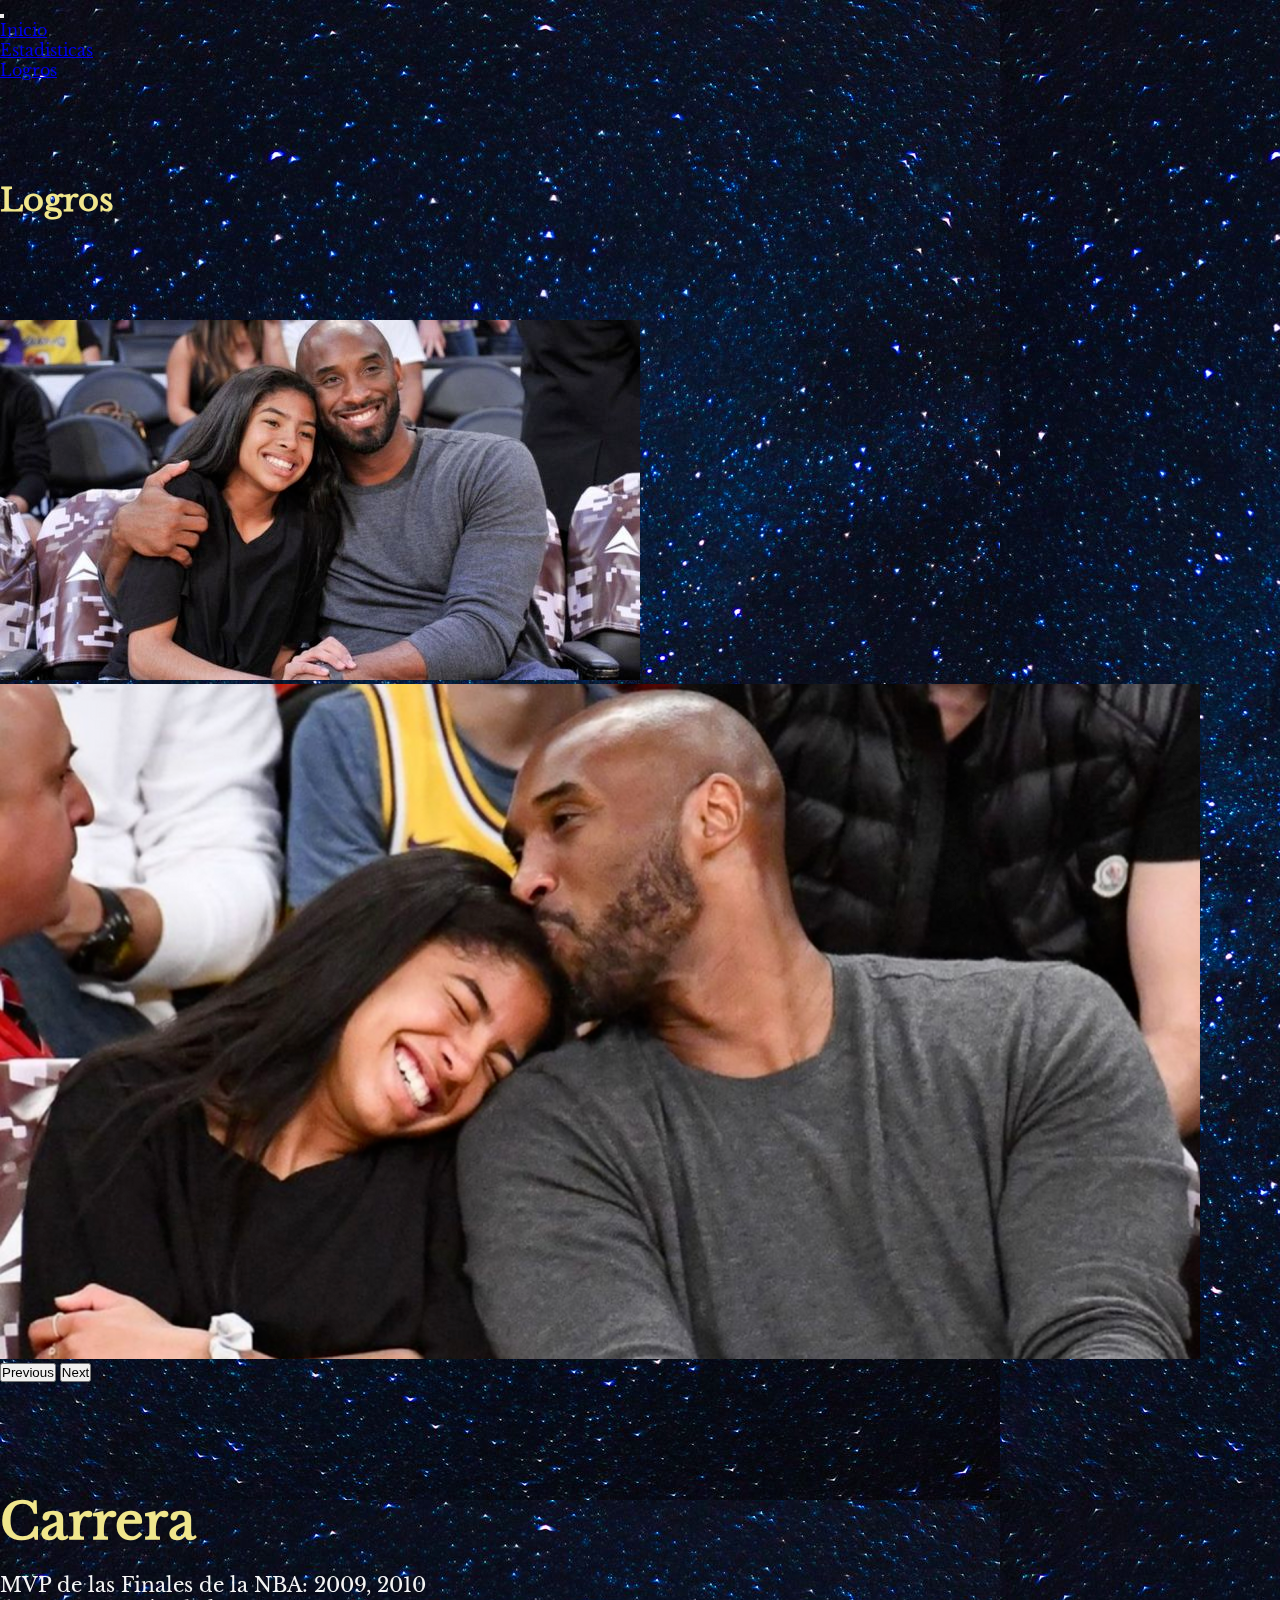
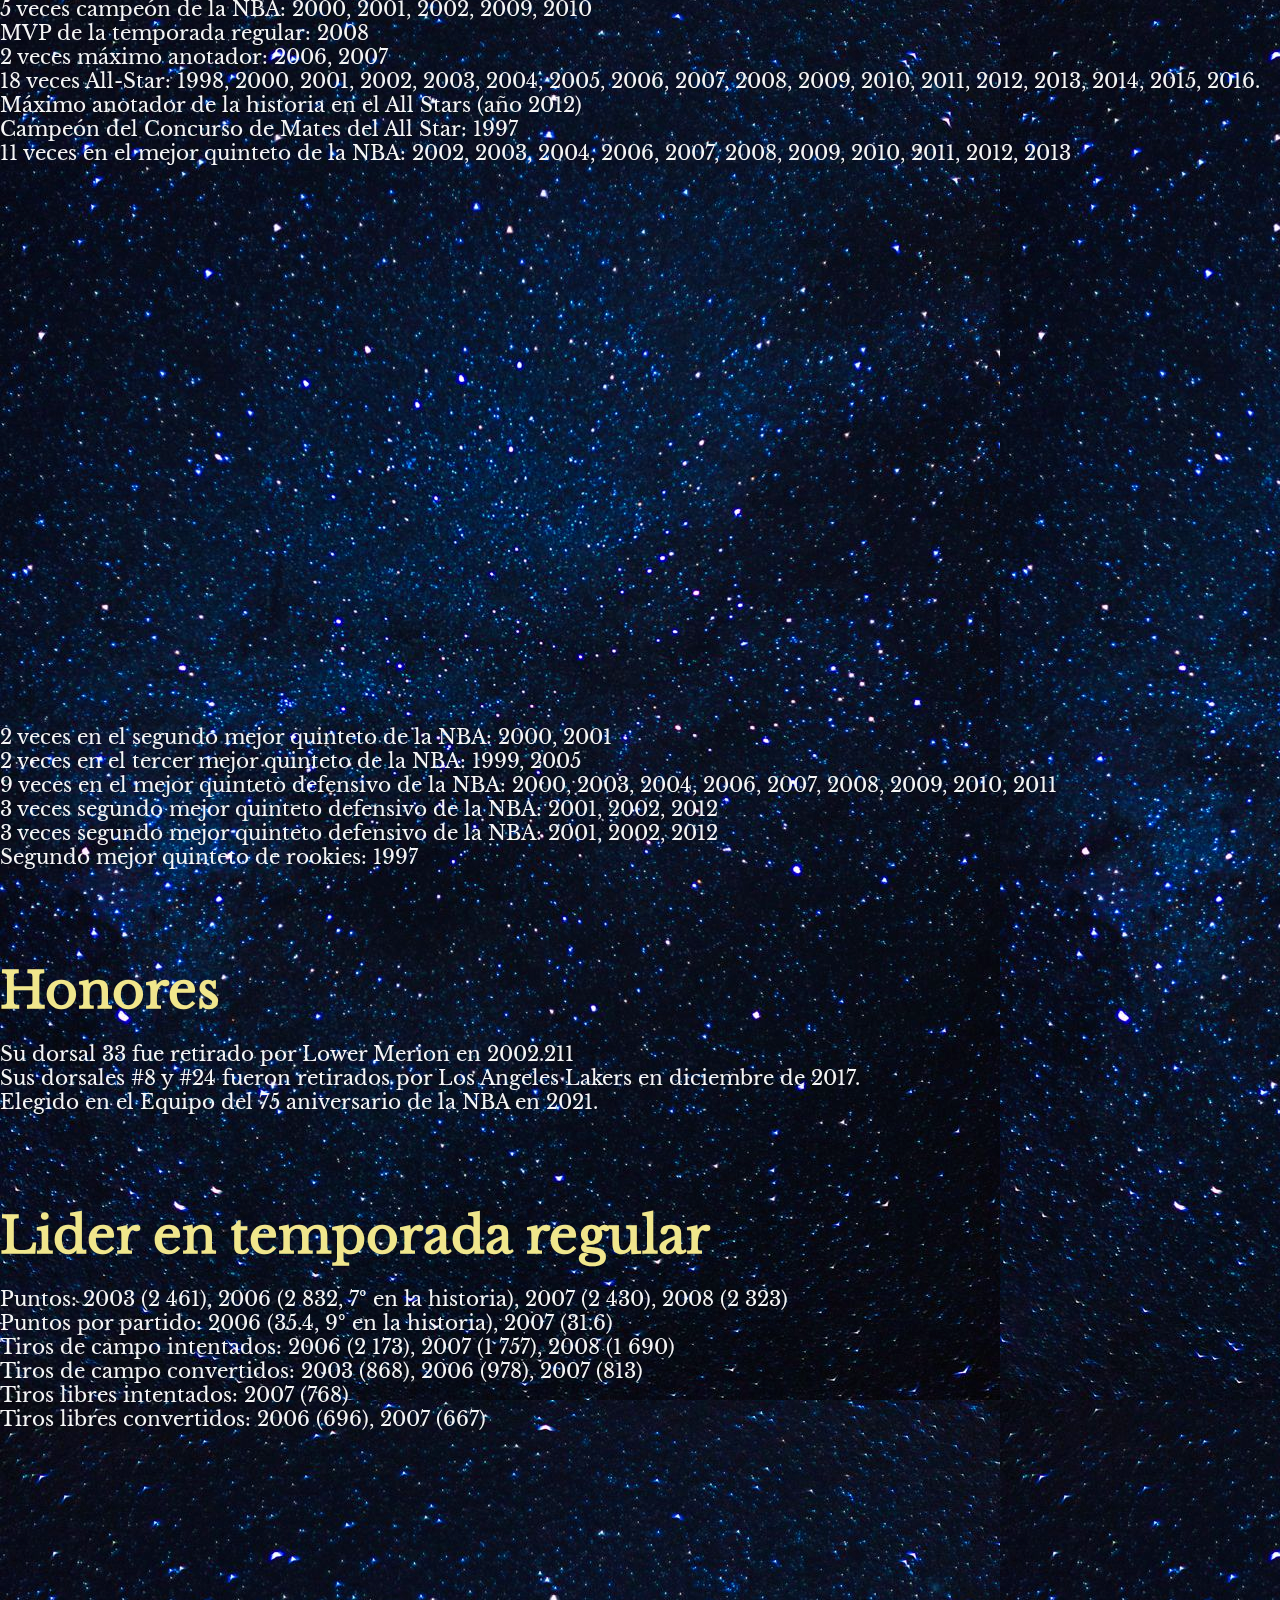
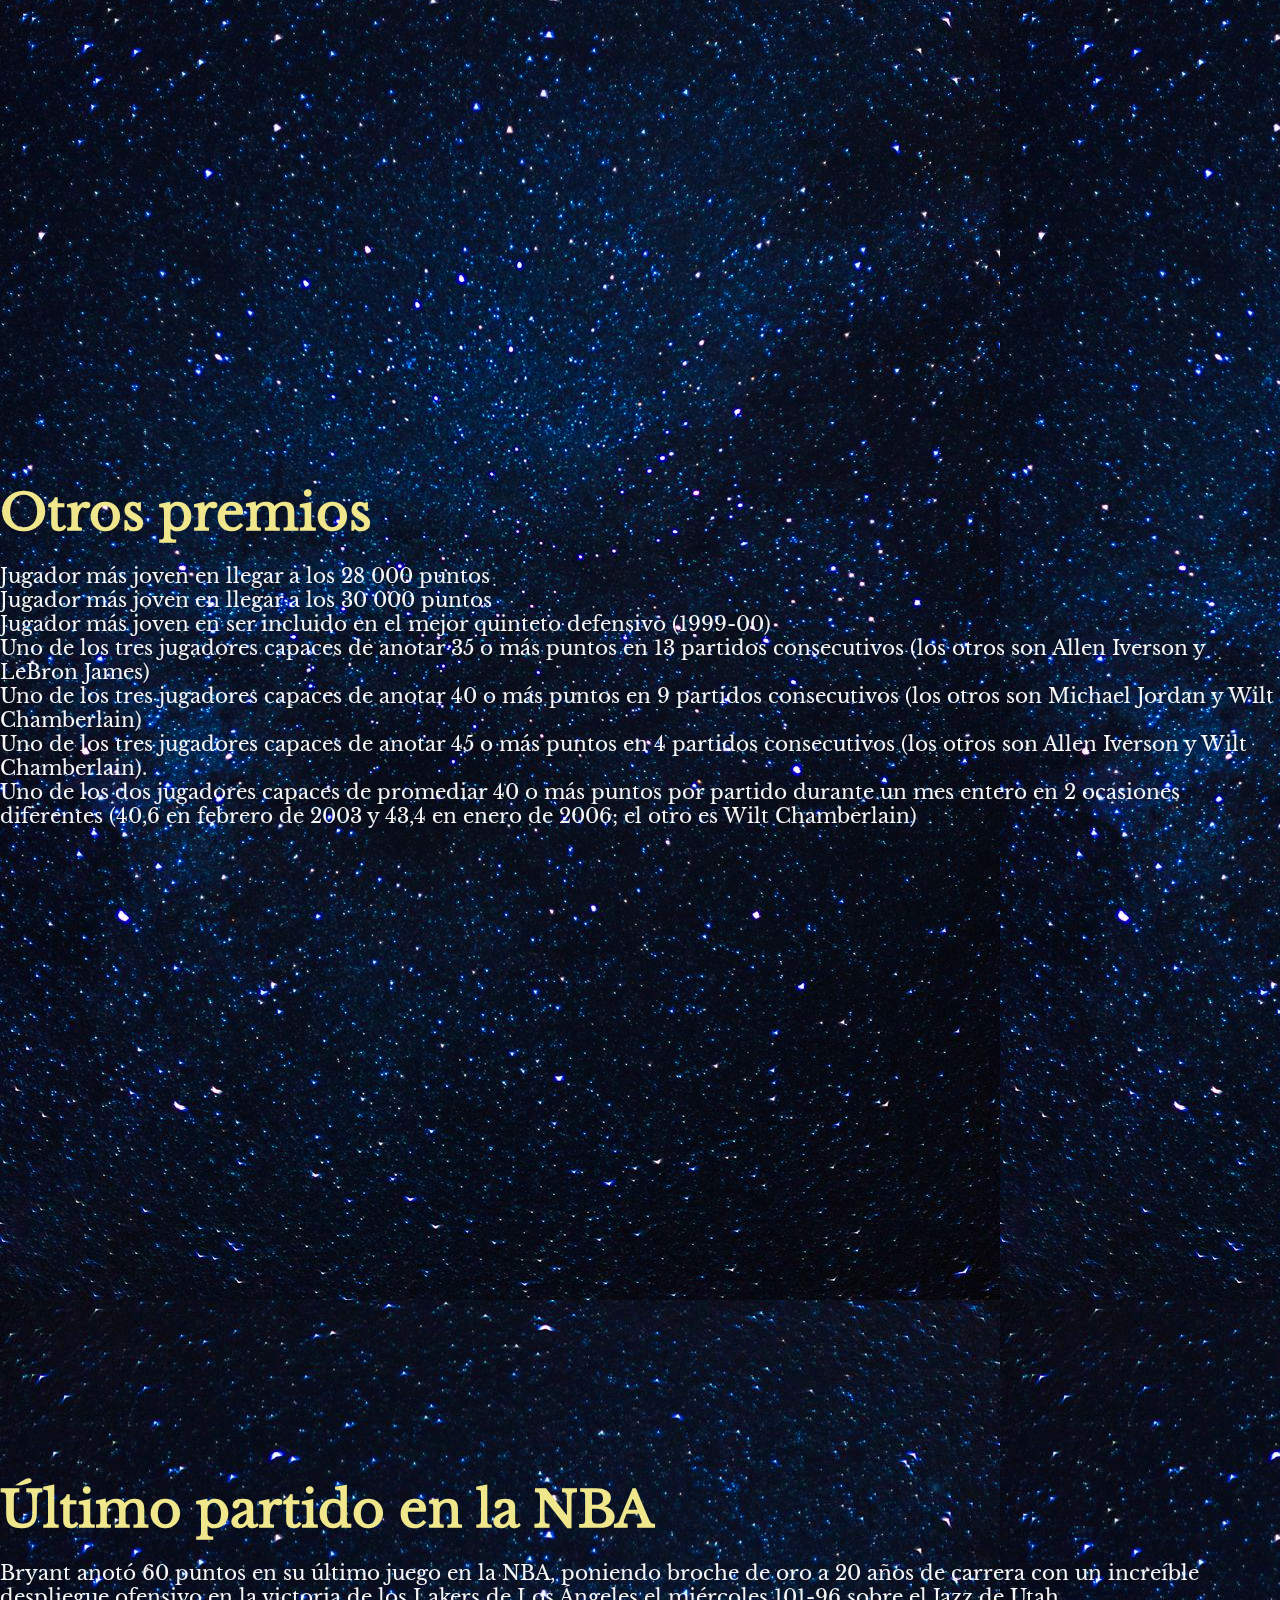
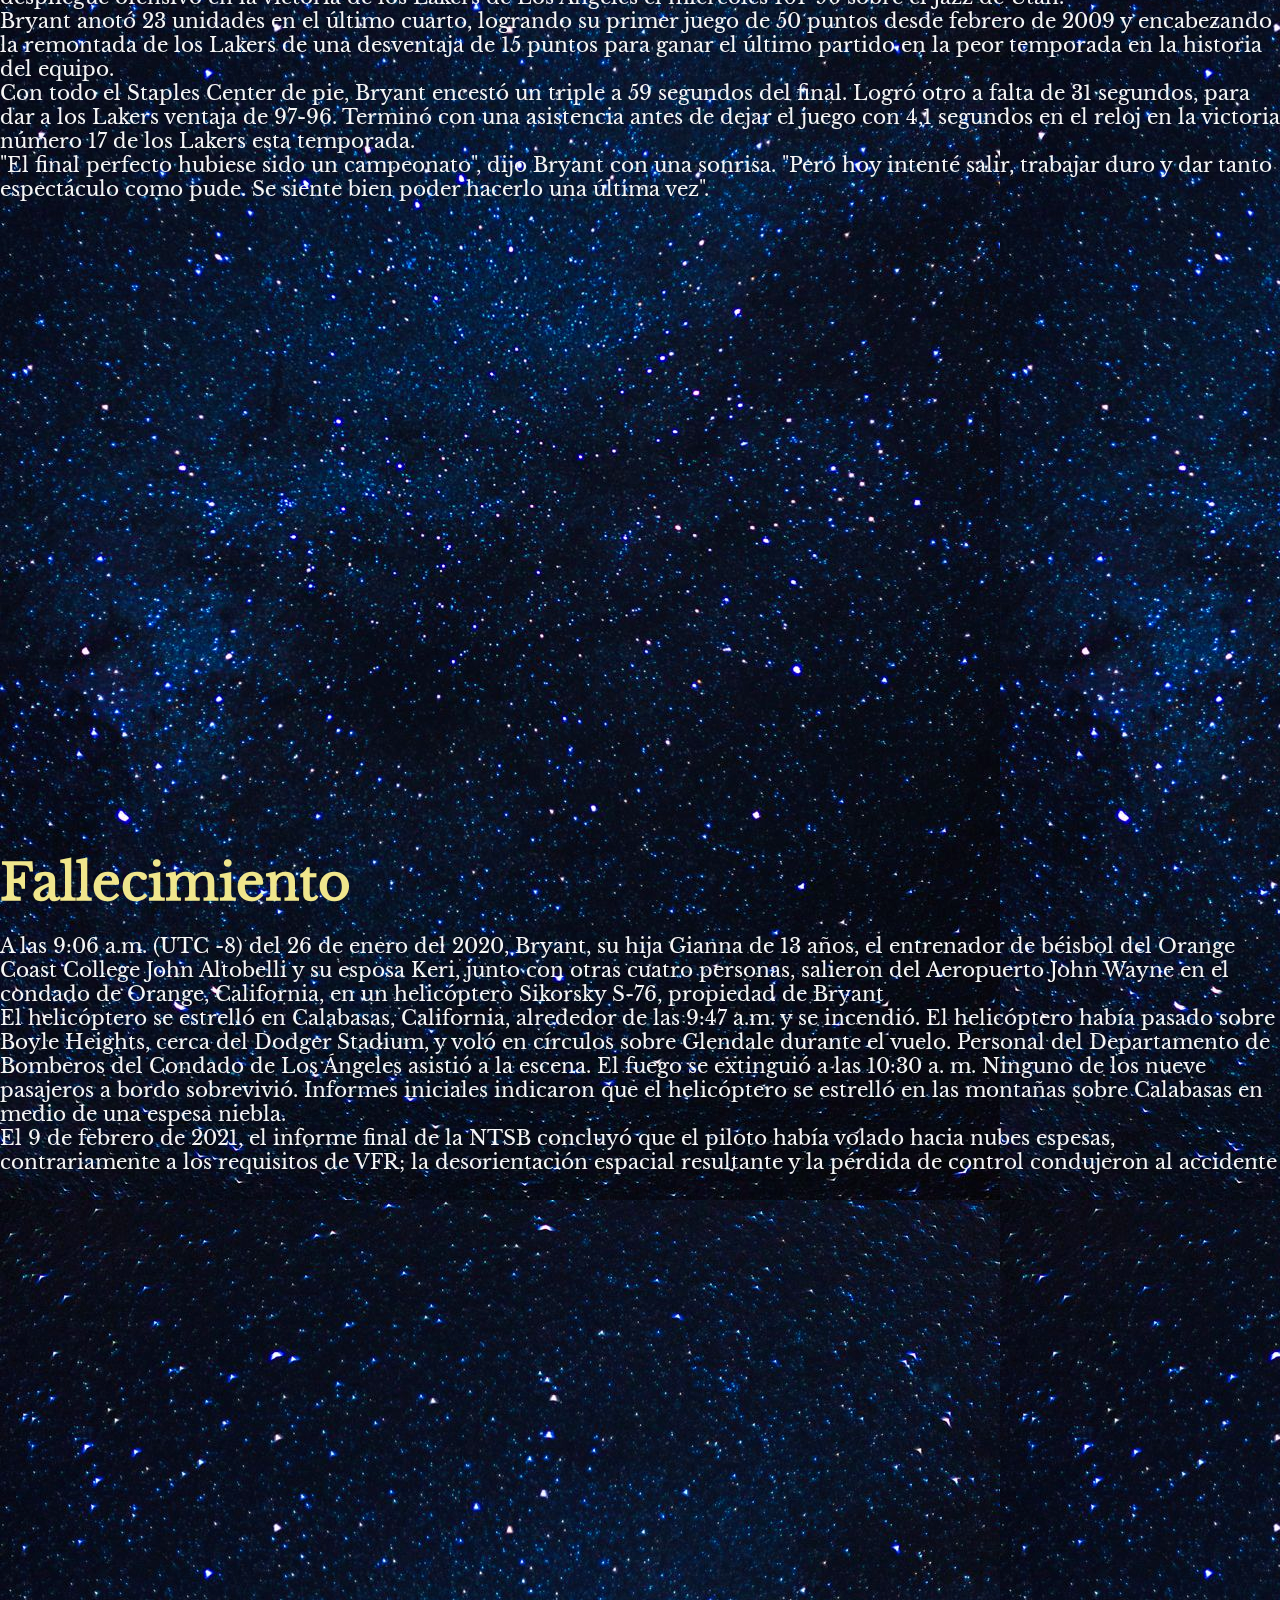
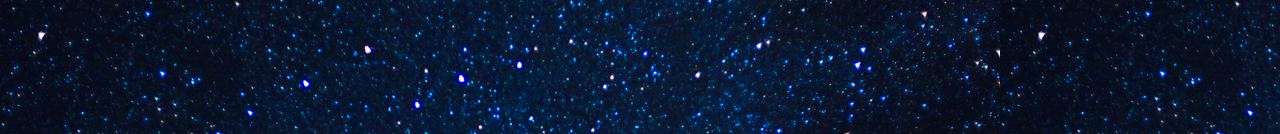
<file: logros.html>
<!DOCTYPE html>
<html lang="en">
<head>
    <meta charset="UTF-8">
    <meta http-equiv="X-UA-Compatible" content="IE=edge">
    <meta name="viewport" content="width=device-width, initial-scale=1.0">

    <!--CSS-->
    <link rel="stylesheet" href="css/style.css">

    <!--BOOTSTRAP-->
    <link href="https://cdn.jsdelivr.net/npm/bootstrap@5.1.2/dist/css/bootstrap.min.css" rel="stylesheet" integrity="sha384-uWxY/CJNBR+1zjPWmfnSnVxwRheevXITnMqoEIeG1LJrdI0GlVs/9cVSyPYXdcSF" crossorigin="anonymous">  

    <title>Kobre Bryant | La leyenda - Logros</title>
</head>
<body class="fondo-paginas">
  <header>
    <!-- ZONA NAVEGABLE CON BOOTSTRAP -->
    <nav class="navbar navbar-expand-lg navbar-light bg-light estilo-nav">
      <div class="container-fluid">
        <button class="navbar-toggler" type="button" data-bs-toggle="collapse" data-bs-target="#navbarNav" aria-controls="navbarNav" aria-expanded="false" aria-label="Toggle navigation">
          <span class="navbar-toggler-icon"></span>
        </button>
        <div class="collapse navbar-collapse justify-content-center" id="navbarNav">
          <ul class="navbar-nav">
            <li class="nav-item">
              <a class="nav-link" aria-current="page" href="index.html">Inicio</a>
            </li>
            <li class="nav-item">
              <a class="nav-link" href="estadisticas.html">Estadisticas</a>
            </li>
            <li class="nav-item">
              <a class="nav-link" href="logros.html">Logros</a>
            </li>
          </ul>
        </div>
      </div>
    </nav>
      </header>
      
        <section class="container">
            <h1 class="text-center display-1 mt-5 estilo-titulos">Logros</h1>

            <div class="col">
              <div class="container pb-3">
                <div id="carouselExampleControls" class="carousel slide" data-bs-ride="carousel">
                  <div class="carousel-inner">
                    <div class="carousel-item active">
                      <img src="./imagenes2/img-carrousel2.png" class="d-block w-100" alt="Kobe riendo con su hija" loading="lazy">
                    </div>
                    <div class="carousel-item">
                      <img src="./imagenes2/img-carrousel3.png" class="d-block w-100" alt="Kobe dandole un beso a su hija" loading="lazy">
                    </div>
                  </div>
                  <button class="carousel-control-prev" type="button" data-bs-target="#carouselExampleControls" data-bs-slide="prev">
                    <span class="carousel-control-prev-icon" aria-hidden="true"></span>
                    <span class="visually-hidden">Previous</span>
                  </button>
                  <button class="carousel-control-next" type="button" data-bs-target="#carouselExampleControls" data-bs-slide="next">
                    <span class="carousel-control-next-icon" aria-hidden="true"></span>
                    <span class="visually-hidden">Next</span>
                  </button>
                </div>
              </div>
            </div>
        </section>    
        <br>
        <section class="container">

         <h2 class="subtitulo-logros">Carrera</h2> 
         <p class="estilo-subtitulos">MVP de las Finales de la NBA: 2009, 2010</p> 
         <p class="estilo-subtitulos">5 veces campeón de la NBA: 2000, 2001, 2002, 2009, 2010</p> 
         <p class="estilo-subtitulos">MVP de la temporada regular: 2008</p> 
         <p class="estilo-subtitulos">2 veces máximo anotador: 2006, 2007</p> 
         <p class="estilo-subtitulos">18 veces All-Star: 1998, 2000, 2001, 2002, 2003, 2004, 2005, 2006, 2007, 2008, 2009, 2010, 2011, 2012, 2013, 2014, 2015, 2016.</p>
         <p class="estilo-subtitulos">Máximo anotador de la historia en el All Stars (año 2012)</p>
         <p class="estilo-subtitulos">Campeón del Concurso de Mates del All Star: 1997</p>
         <p class="estilo-subtitulos">11 veces en el mejor quinteto de la NBA: 2002, 2003, 2004, 2006, 2007, 2008, 2009, 2010, 2011, 2012, 2013</p>
         
         <div class="video-volcadas">
         <iframe width="800" height="400" src="https://www.youtube.com/embed/pKTLxG0wGfg" title="YouTube video player" frameborder="0" allow="accelerometer; autoplay; clipboard-write; encrypted-media; gyroscope; picture-in-picture" allowfullscreen loading="lazy"></iframe>
         </div>
         

         <p class="estilo-subtitulos">2 veces en el segundo mejor quinteto de la NBA: 2000, 2001</p>
         <p class="estilo-subtitulos">2 veces en el tercer mejor quinteto de la NBA: 1999, 2005</p>
         <p class="estilo-subtitulos">9 veces en el mejor quinteto defensivo de la NBA: 2000, 2003, 2004, 2006, 2007, 2008, 2009, 2010, 2011</p>
         <p class="estilo-subtitulos">3 veces segundo mejor quinteto defensivo de la NBA: 2001, 2002, 2012</p>
         <p class="estilo-subtitulos">3 veces segundo mejor quinteto defensivo de la NBA: 2001, 2002, 2012</p>
         <p class="estilo-subtitulos">Segundo mejor quinteto de rookies: 1997</p>

        </section>
    
        <section class="container">
          <h2 class="subtitulo-logros">Honores</h2>
          <p class="estilo-subtitulos">Su dorsal 33 fue retirado por Lower Merion en 2002.211​</p>
          <p class="estilo-subtitulos">Sus dorsales #8 y #24 fueron retirados por Los Angeles Lakers en diciembre de 2017.</p>
          <p class="estilo-subtitulos">Elegido en el Equipo del 75 aniversario de la NBA en 2021.</p>
        </section>
        
        <section class="container">
          <h2 class="subtitulo-logros">Lider en temporada regular</h2>
          <p class="estilo-subtitulos">Puntos: 2003 (2 461), 2006 (2 832, 7º en la historia), 2007 (2 430), 2008 (2 323)​</p>
          <p class="estilo-subtitulos">Puntos por partido: 2006 (35.4, 9º en la historia), 2007 (31.6)</p>
          <p class="estilo-subtitulos">Tiros de campo intentados: 2006 (2 173), 2007 (1 757), 2008 (1 690)</p>
          <p class="estilo-subtitulos">Tiros de campo convertidos: 2003 (868), 2006 (978), 2007 (813)</p>
          <p class="estilo-subtitulos">Tiros libres intentados: 2007 (768)</p>
          <p class="estilo-subtitulos">Tiros libres convertidos: 2006 (696), 2007 (667)</p>
          <div class="video-volcadas">
            <iframe width="800" height="400" src="https://www.youtube.com/embed/o9NILK4OXpo" title="YouTube video player" frameborder="0" allow="accelerometer; autoplay; clipboard-write; encrypted-media; gyroscope; picture-in-picture" allowfullscreen></iframe>
          </div>
        </section>

        <section class="container">
          <h2 class="subtitulo-logros">Otros premios</h2>
          <p class="estilo-subtitulos">Jugador más joven en llegar a los 28 000 puntos</p>
          <p class="estilo-subtitulos">Jugador más joven en llegar a los 30 000 puntos</p>
          <p class="estilo-subtitulos">Jugador más joven en ser incluido en el mejor quinteto defensivo (1999-00)</p>
          <p class="estilo-subtitulos">Uno de los tres jugadores capaces de anotar 35 o más puntos en 13 partidos consecutivos (los otros son Allen Iverson y LeBron James)</p>
          <p class="estilo-subtitulos">Uno de los tres jugadores capaces de anotar 40 o más puntos en 9 partidos consecutivos (los otros son Michael Jordan y Wilt Chamberlain)</p>
          <p class="estilo-subtitulos">Uno de los tres jugadores capaces de anotar 45 o más puntos en 4 partidos consecutivos (los otros son Allen Iverson y Wilt Chamberlain).</p>
          <p class="estilo-subtitulos">Uno de los dos jugadores capaces de promediar 40 o más puntos por partido durante un mes entero en 2 ocasiones diferentes (40,6 en febrero de 2003 y 43,4 en enero de 2006; el otro es Wilt Chamberlain)</p>
          <div class="video-volcadas">
            <iframe width="800" height="400" src="https://www.youtube.com/embed/pmTDhzIWsU4" title="YouTube video player" frameborder="0" allow="accelerometer; autoplay; clipboard-write; encrypted-media; gyroscope; picture-in-picture" loading="lazy" allowfullscreen></iframe>
          </div>
        </section>
        
        <section class="container">
          <h2 class="subtitulo-logros">Último partido en la NBA</h2>
          <p class="estilo-subtitulos">Bryant anotó 60 puntos en su último juego en la NBA, poniendo broche de oro a 20 años de carrera con un increíble despliegue ofensivo en la victoria de los Lakers de Los Ángeles el miércoles 101-96 sobre el Jazz de Utah.</p>
          <p class="estilo-subtitulos">Bryant anotó 23 unidades en el último cuarto, logrando su primer juego de 50 puntos desde febrero de 2009 y encabezando la remontada de los Lakers de una desventaja de 15 puntos para ganar el último partido en la peor temporada en la historia del equipo.</p>
          <p class="estilo-subtitulos">Con todo el Staples Center de pie, Bryant encestó un triple a 59 segundos del final. Logró otro a falta de 31 segundos, para dar a los Lakers ventaja de 97-96. Terminó con una asistencia antes de dejar el juego con 4,1 segundos en el reloj en la victoria número 17 de los Lakers esta temporada.</p>
          <p class="estilo-subtitulos">"El final perfecto hubiese sido un campeonato", dijo Bryant con una sonrisa. "Pero hoy intenté salir, trabajar duro y dar tanto espectáculo como pude. Se siente bien poder hacerlo una última vez".</p>
          <div class="video-volcadas">
            <iframe width="800" height="400" src="https://www.youtube.com/embed/GTJwoWHMEw0" title="YouTube video player" frameborder="0" allow="accelerometer; autoplay; clipboard-write; encrypted-media; gyroscope; picture-in-picture" loading="lazy" allowfullscreen></iframe>
          </div>
        </section>

        <section class="container">
          <h2 class="subtitulo-logros">Fallecimiento</h2>
          <p class="estilo-subtitulos">A las 9:06 a.m. (UTC -8) del 26 de enero del 2020, Bryant, su hija Gianna de 13 años, el entrenador de béisbol del Orange Coast College John Altobelli y su esposa Keri, junto con otras cuatro personas, salieron del Aeropuerto John Wayne en el condado de Orange, California, en un helicóptero Sikorsky S-76, propiedad de Bryant</p>
          <p class="estilo-subtitulos">El helicóptero se estrelló en Calabasas, California, alrededor de las 9:47 a.m. y se incendió. El helicóptero había pasado sobre Boyle Heights, cerca del Dodger Stadium, y voló en círculos sobre Glendale durante el vuelo. Personal del Departamento de Bomberos del Condado de Los Ángeles asistió a la escena. El fuego se extinguió a las 10:30 a. m. Ninguno de los nueve pasajeros a bordo sobrevivió. Informes iniciales indicaron que el helicóptero se estrelló en las montañas sobre Calabasas en medio de una espesa niebla.</p>
          <p class="estilo-subtitulos">El 9 de febrero de 2021, el informe final de la NTSB concluyó que el piloto había volado hacia nubes espesas, contrariamente a los requisitos de VFR; la desorientación espacial resultante y la pérdida de control condujeron al accidente</p>
         <div class="video-volcadas">
          <iframe width="800" height="400" src="https://www.youtube.com/embed/_6yJW1dLpBs" title="YouTube video player" frameborder="0" allow="accelerometer; autoplay; clipboard-write; encrypted-media; gyroscope; picture-in-picture" loading="lazy" allowfullscreen></iframe>
         </div>
        </section>
        
        <!--BOTON PARA IR HACIA ARRIBA-->
        <div class="go-top-container">
          <div class="go-top-button">
            <i>Arriba</i>
          </div>
        </div>
    
    <script src="https://cdn.jsdelivr.net/npm/@popperjs/core@2.10.2/dist/umd/popper.min.js" integrity="sha384-7+zCNj/IqJ95wo16oMtfsKbZ9ccEh31eOz1HGyDuCQ6wgnyJNSYdrPa03rtR1zdB" crossorigin="anonymous"></script>
    <script src="https://cdn.jsdelivr.net/npm/bootstrap@5.1.2/dist/js/bootstrap.min.js" integrity="sha384-PsUw7Xwds7x08Ew3exXhqzbhuEYmA2xnwc8BuD6SEr+UmEHlX8/MCltYEodzWA4u" crossorigin="anonymous"></script>
    <script src="button.js"></script>    
  </body>
</html>
</file>
<file: css/style.css>
/*SASS*/
* {
  margin: 0;
  padding: 0;
  box-sizing: border-box;
}

body {
  min-height: 100vh;
  background: url(../imagenes2/fondo2.png) no-repeat center center fixed;
  background-size: cover;
  background-attachment: fixed;
}

/*LE DOY FOPRMATO A LA IMAGEN DE FONDO*/
.fondo-inicio::before {
  content: "";
  width: 100%;
  min-height: 100vh;
  position: absolute;
  top: 0;
  left: 0;
  background: linear-gradient(black, white);
  opacity: 0.4;
}

.fondo-inicio {
  overflow-y: hidden;
}

@font-face {
  font-family: "baskerville";
  src: url("../web-fonts/LibreBaskerville-Regular.ttf") format("woff");
  font-display: swap;
}
.titulo {
  font-family: "baskerville";
  color: slateblue;
  display: flex;
  align-items: center;
  justify-content: center;
  height: 100vh;
  text-align: center;
  background-position: center;
  background-size: cover;
  background-repeat: none;
}

.subtitulo {
  font-family: "baskerville";
  color: white;
}

.navbar {
  font-family: "baskerville";
}

.estilo-titulos {
  color: khaki;
  font-family: "baskerville";
  padding: 100px 0;
}

/*ESTILO AL SUBTITULO*/
.estilo-subtitulos {
  color: whitesmoke;
  font-family: "baskerville";
  font-size: 20px;
}

/*ESTILO A LOS PARRAFOS*/
.estilo-parrafo {
  color: whitesmoke;
  font-family: "baskerville";
}

.subtitulo-logros {
  font-family: "baskerville";
  color: khaki;
  font-size: 50px;
  padding-top: 90px;
  padding-bottom: 20px;
}

.fondo-paginas {
  background: url(../imagenes2/fondo6.png);
}

.img-estadisticas {
  width: 100%;
}

.go-top-container {
  position: fixed;
  bottom: 10px;
  right: 10px;
  width: 3.6rem;
  height: 3.6rem;
  z-index: -1;
}

.go-top-button {
  width: 0rem;
  height: 0rem;
  background-color: indigo;
  border-radius: 50%;
  transition: 0.2s;
  cursor: pointer;
  top: 50%;
  left: 50px;
  transform: translate(-50%, -50%);
  z-index: -1;
}

.go-top-button i {
  position: absolute;
  font-size: 1.7rem;
  top: 48%;
  left: 50%;
  transform: translate(-50%, -50%) scale(0);
  color: whitesmoke;
  transition: 0.2s;
}

.show {
  z-index: 10;
}

.show .go-top-button {
  animation: popup 0.3s ease-in-out;
  width: 6.6rem;
  height: 6.6rem;
  z-index: 11;
}

.show i {
  transform: translate(-50%, -50%) scale(1);
}

@keyframes popup {
  0% {
    width: 0rem;
    height: 0rem;
  }
  50% {
    width: 8rem;
    height: 8rem;
  }
  100% {
    width: 6.6rem;
    height: 6.6rem;
  }
}
.video-volcadas {
  display: flex;
  justify-content: center;
  padding: 80px;
}

/*# sourceMappingURL=style.css.map */
</file>
